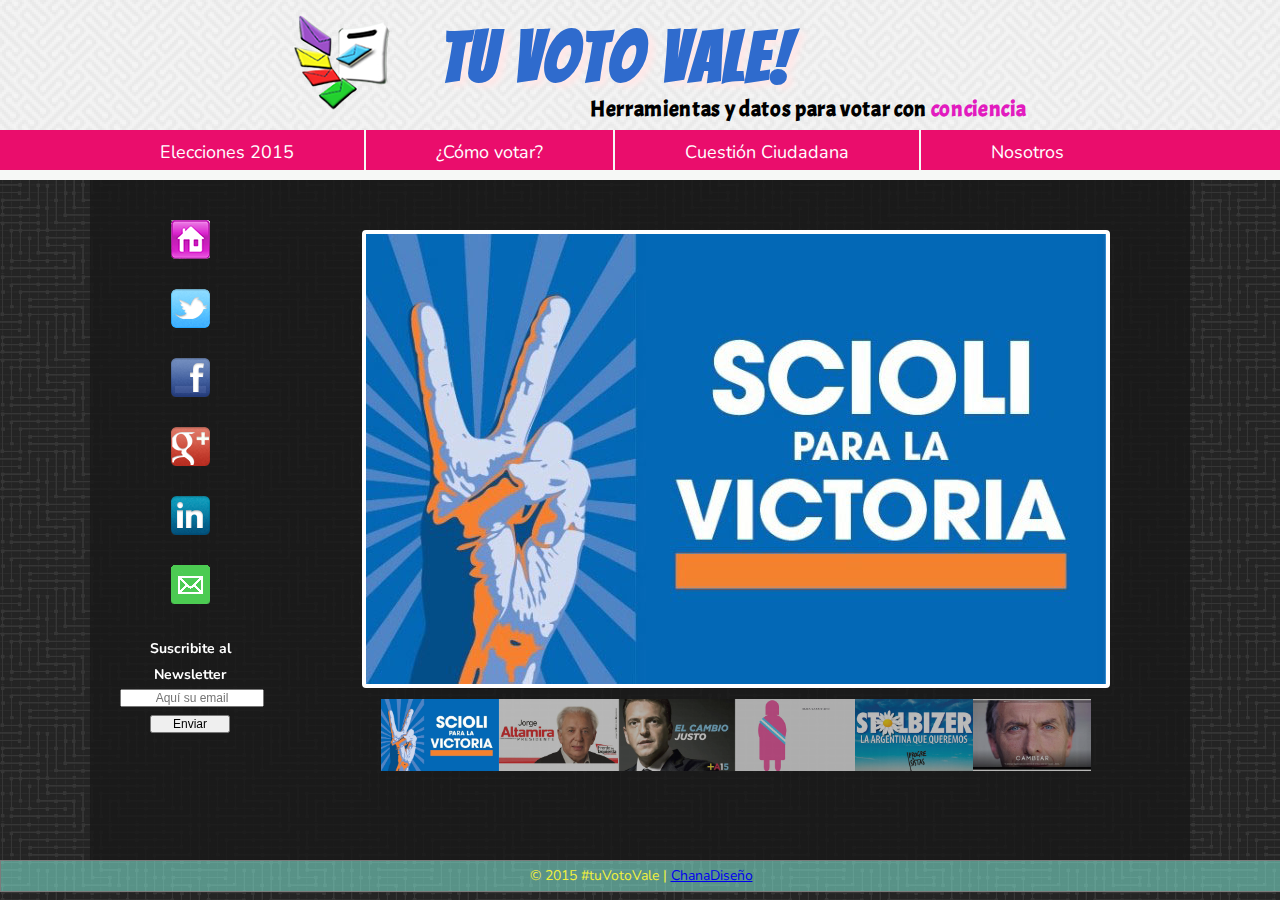
<file: index.html>
<!doctype html>
<html>
    <head>
        <title>Elecciones 2015</title>
        <meta charset="utf-8">
        <meta name="description" content="Elecciones Argentina 2015">
		<link href="images/logo-sol.png" rel="shortcut icon">
        <link href="styles.css" rel="stylesheet">
		<link href='http://fonts.googleapis.com/css?family=Nunito' rel='stylesheet' type='text/css'>
		<link href='http://fonts.googleapis.com/css?family=Bangers' rel='stylesheet' type='text/css'>
		<link href='http://fonts.googleapis.com/css?family=Acme' rel='stylesheet' type='text/css'>
		<!-- Place somewhere in the <head> of your document -->
		<link rel="stylesheet" href="flexslider/flexslider.css" type="text/css">		
	</head>
    <body>
        <div id="header">
            <div id="top">
					<img src="images/logo2.png" rel="logo" alt="logo">
					<h1 class="titulo">Tu Voto Vale!</h1>
					<h2>Herramientas y datos para votar con <span>conciencia</span></h2>
            </div><!-- cierra top -->
            <nav id="botonera">
                <ul>
                    <li><a href="contenido.html">Elecciones 2015</a></li>
					<li><a href="contenido.html">¿Cómo votar?</a></li>
					<li><a href="contenido.html">Cuestión Ciudadana</a></li>
					<li><a href="contenido.html" id="us">Nosotros</a></li>
                </ul>
            </nav><!-- cierra botonera -->
        </div><!-- cierra header -->
        
        <div id="wrapper">
			<div id="left">
			   		<ul>
						<li><a href="index.html" class="home" title="Index"></a></li>
						<li><a href="https://twitter.com/?lang=es" class="tw" title="Twitter" target="_blank"></a></li>
						<li><a href="https://www.facebook.com/" class="fb" title="Facebook" target="_blank"></a></li>
						<li><a href="https://www.gmail.com/intl/es/mail/help/about.html" class="g" title="Googleplus" target="_blank"></a></li>
						<li><a href="https://ar.linkedin.com/nhome/" class="in" title="Linkedin" target="_blank"></a></li>
						<li><a href="formulario.html" class="email" title="Escribinos"></a></li>
					</ul>			
					<div class="newsletter">
						<h3><a href="index.html">Suscribite al Newsletter</a></h3>
						<form action="suscribir.php" method="post">
						<input name="email" class="email" placeholder="Aquí su email"/>
						<input class="enviar" type="submit" value="Enviar"/>
						</form>
					</div><!-- cierra newsletter -->	
			</div><!-- cierra left -->
			
			<!-- Place somewhere in the <body> of your page -->
			<div class="flexslider">
			  <ul class="slides">
				<li data-thumb="images/scioli.jpg"><a href="scioli.html"><img src="images/scioli.jpg" alt="scioli" /></a></li>
				
				<li data-thumb="images/altamira.jpg"><a href="altamira.html"><img src="images/altamira.jpg" alt="altamira"/></a></li>
				
				<li data-thumb="images/massa.jpg"><a href="massa.html"><img src="images/massa.jpg" alt="massa" /></a></li>
				
				<li data-thumb="images/carrio.jpg"><a href="carrio.html"><img src="images/carrio.jpg" alt="carrio" /></a></li>
				
				<li data-thumb="images/stolbizer.jpg"><a href="stolbizer.html"><img src="images/stolbizer.jpg" alt="stolbizer" /></a></li>
				
				<li data-thumb="images/macri.jpg"><a href="macri.html"><img src="images/macri.jpg" alt="macri" /></a></li>
				
			  </ul>
            </div><!-- cierra flexslider -->           
        </div><!-- cierra wrapper -->
		
        		<div id="pie">
        				<div id="copy">
        					&copy; 2015 #tuVotoVale | <a href="https://www.facebook.com/" class="designer" >ChanaDiseño</a>
        				</div><!-- cierra copy -->
        		</div><!-- cierra pie -->
		
            			<!-- Llamo a Jquery -->
            	<script src="https://ajax.googleapis.com/ajax/libs/jquery/2.1.4/jquery.min.js"></script>
            	
            	<!-- Llamo al archivo JS de Flexslider. Debe estar despues de la llamada a Jquery ya que necesita que ese archivo se cargue antes -->
            	<script src="flexslider/jquery.flexslider-min.js"></script>
            	
            	<!-- Pegamos el codigo que me muestra el demo -->
            	<script>
            		// Can also be used with $(document).ready()
						$(window).load(function() {
						  $('.flexslider').flexslider({
							animation: "slide",
							controlNav: "thumbnails"
						  });
						});
            	</script>
		
    </body>
</html>
</file>
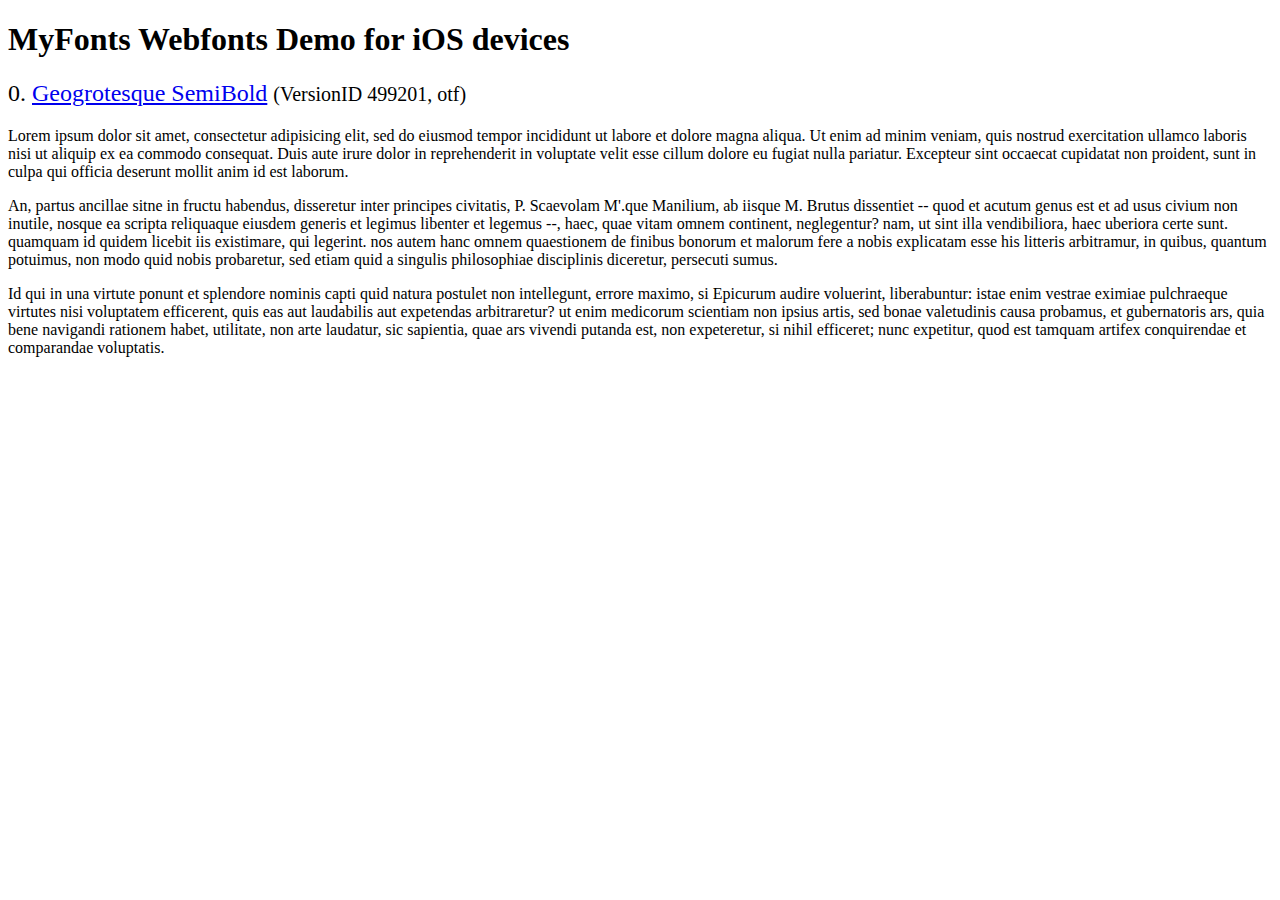
<file: flexslider/demo/fonts/webfonts/geo-semibold/svg/index.html>
<!DOCTYPE html>
<html>
<head>
<title>MyFonts Webfonts Demo for iOS devices</title>
<meta http-equiv="content-type" content="text/html; charset=utf-8" />

<style type="text/css" media="all">

	h2 {
		 font-weight:normal;
	}

		
	@font-face {
		font-family:"Geogrotesque-SemiBold";
		src:url("style_169898.svg#Geogrotesque-SemiBold") format("svg");
	}
	
	.webfont_0 {
		font-family: Geogrotesque-SemiBold;
	}
		
</style>

</head>

<body>

<h1>MyFonts Webfonts Demo for iOS devices</h1>


<h2>0. <span class='webfont_0'><a href='http://new.myfonts.com/search/style::169898/'>Geogrotesque SemiBold</a></span>
<small>(VersionID 499201, otf)</small>
</h2>

<p class='webfont_0'>Lorem ipsum dolor sit amet, consectetur adipisicing elit, sed do eiusmod tempor incididunt ut labore et dolore magna aliqua. Ut enim ad minim veniam, quis nostrud exercitation ullamco laboris nisi ut aliquip ex ea commodo consequat. Duis aute irure dolor in reprehenderit in voluptate velit esse cillum dolore eu fugiat nulla pariatur. Excepteur sint occaecat cupidatat non proident, sunt in culpa qui officia deserunt mollit anim id est laborum.</p>

<p class='webfont_0'>An, partus ancillae sitne in fructu habendus, disseretur inter principes civitatis, P. Scaevolam M'.que Manilium, ab iisque M. Brutus dissentiet -- quod et acutum genus est et ad usus civium non inutile, nosque ea scripta reliquaque eiusdem generis et legimus libenter et legemus --, haec, quae vitam omnem continent, neglegentur? nam, ut sint illa vendibiliora, haec uberiora certe sunt. quamquam id quidem licebit iis existimare, qui legerint. nos autem hanc omnem quaestionem de finibus bonorum et malorum fere a nobis explicatam esse his litteris arbitramur, in quibus, quantum potuimus, non modo quid nobis probaretur, sed etiam quid a singulis philosophiae disciplinis diceretur, persecuti sumus.</p>

<p class='webfont_0'>Id qui in una virtute ponunt et splendore nominis capti quid natura postulet non intellegunt, errore maximo, si Epicurum audire voluerint, liberabuntur: istae enim vestrae eximiae pulchraeque virtutes nisi voluptatem efficerent, quis eas aut laudabilis aut expetendas arbitraretur? ut enim medicorum scientiam non ipsius artis, sed bonae valetudinis causa probamus, et gubernatoris ars, quia bene navigandi rationem habet, utilitate, non arte laudatur, sic sapientia, quae ars vivendi putanda est, non expeteretur, si nihil efficeret; nunc expetitur, quod est tamquam artifex conquirendae et comparandae voluptatis.</p>




</body>
</html>
</file>
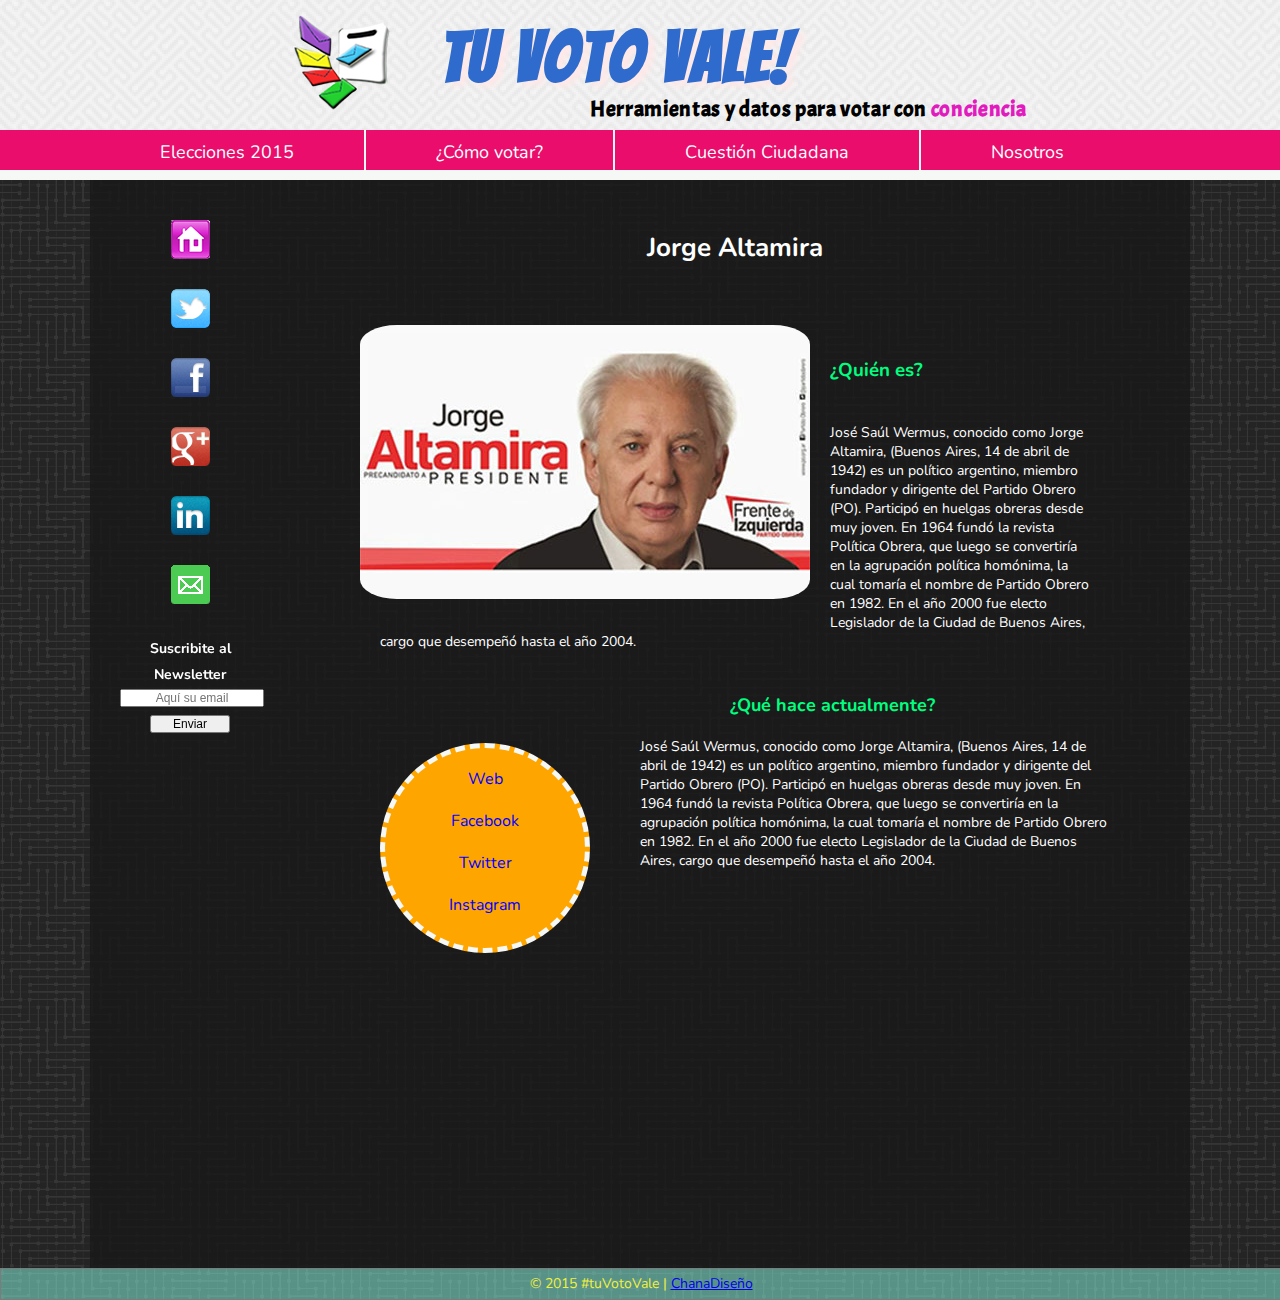
<file: altamira.html>
<!doctype html>
<html>
    <head>
        <title>Elecciones 2015</title>
        <meta charset="utf-8">
		<meta name="description" content="Elecciones Argentina 2015">
		<link href="images/logo-sol.png" rel="shortcut icon">
        <link href="styles4.css" rel="stylesheet">
		<link href='http://fonts.googleapis.com/css?family=Nunito' rel='stylesheet' type='text/css'>
		<link href='http://fonts.googleapis.com/css?family=Bangers' rel='stylesheet' type='text/css'>
		<link href='http://fonts.googleapis.com/css?family=Acme' rel='stylesheet' type='text/css'>
	</head>

    <body>
        <div id="header">
            <div id="top">
					<img src="images/logo2.png" rel="logo" alt="logo">
					<h1 class="titulo">Tu Voto Vale!</h1>
					<h2>Herramientas y datos para votar con <span>conciencia</span></h2>
            </div><!-- cierra top -->
            <nav id="botonera">
                <ul>
					<li><a href="contenido.html">Elecciones 2015</a></li>
					<li><a href="contenido.html">¿Cómo votar?</a></li>
					<li><a href="contenido.html">Cuestión Ciudadana</a></li>
					<li><a href="contenido.html" id="us">Nosotros</a></li>
                </ul>
            </nav><!-- cierra botonera -->
        </div><!-- cierra header -->
        
        <div id="wrapper">
			<div id="left">
			   		<ul>
						<li><a href="index.html" class="home" title="Index"></a></li>
						<li><a href="https://twitter.com/?lang=es" class="tw" title="Twitter" target="_blank"></a></li>
						<li><a href="https://www.facebook.com/" class="fb" title="Facebook" target="_blank"></a></li>
						<li><a href="https://www.gmail.com/intl/es/mail/help/about.html" class="g" title="Googleplus" target="_blank"></a></li>
						<li><a href="https://ar.linkedin.com/nhome/" class="in" title="Linkedin" target="_blank"></a></li>
						<li><a href="formulario.html" class="email" title="Escribinos"></a></li>
					</ul>			
					<div class="newsletter">
						<h3><a href="index.html">Suscribite al Newsletter</a></h3>
						<form action="suscribir.php" method="post">
						<input name="email" class="email" placeholder="Aquí su email"/>
						<input class="enviar" type="submit" value="Enviar"/>
						</form>
					</div><!-- cierra newsletter -->	
			</div><!-- cierra left -->
            
            <div id="content">
               
                <h2 id="candidato">Jorge Altamira</h2>
                			
				<img src="images/img/altamira.jpg" alt="Jorge Altamira"><br>
			                
                <h3 id="propuesta">¿Quién es?</h3>
                <p id="uno">
				José Saúl Wermus, conocido como Jorge Altamira, (Buenos Aires, 14 de abril de 1942) es un político argentino, miembro fundador y 
				dirigente del Partido Obrero (PO). Participó en huelgas obreras desde muy joven. En 1964 fundó la revista Política Obrera, que 
				luego se convertiría en la agrupación política homónima, la cual tomaría el nombre de Partido Obrero en 1982. En el año 2000 
				fue electo Legislador de la Ciudad de Buenos Aires, cargo que desempeñó hasta el año 2004.</p><br>
				
				<aside id="redes">
					<a href="http://www.danielscioli.com.ar/" title="web">Web</a>
					<a href="https://www.facebook.com/danielsciolioficial" title="facebook">Facebook</a> 
					<a href="https://twitter.com/danielscioli" title="twitter">Twitter</a>
					<a href="https://instagram.com/danielscioli" title="instagram">Instagram</a> 
				</aside>
				
				     <h4>¿Qué hace actualmente?</h4>
				<p id="dos">
				José Saúl Wermus, conocido como Jorge Altamira, (Buenos Aires, 14 de abril de 1942) es un político argentino, miembro fundador y 
				dirigente del Partido Obrero (PO). Participó en huelgas obreras desde muy joven. En 1964 fundó la revista Política Obrera, que 
				luego se convertiría en la agrupación política homónima, la cual tomaría el nombre de Partido Obrero en 1982. En el año 2000 
				fue electo Legislador de la Ciudad de Buenos Aires, cargo que desempeñó hasta el año 2004.
				</p><br>
				
			
            </div><!-- cierra content -->
		</div><!-- cierra wrapper -->
        <div id="pie">
				<div id="copy">
					&copy; 2015 #tuVotoVale | <a href="https://www.facebook.com/" class="designer" >ChanaDiseño</a>
				</div><!-- cierra copy -->
		</div><!-- cierra pie -->
    </body>
</html>
</file>
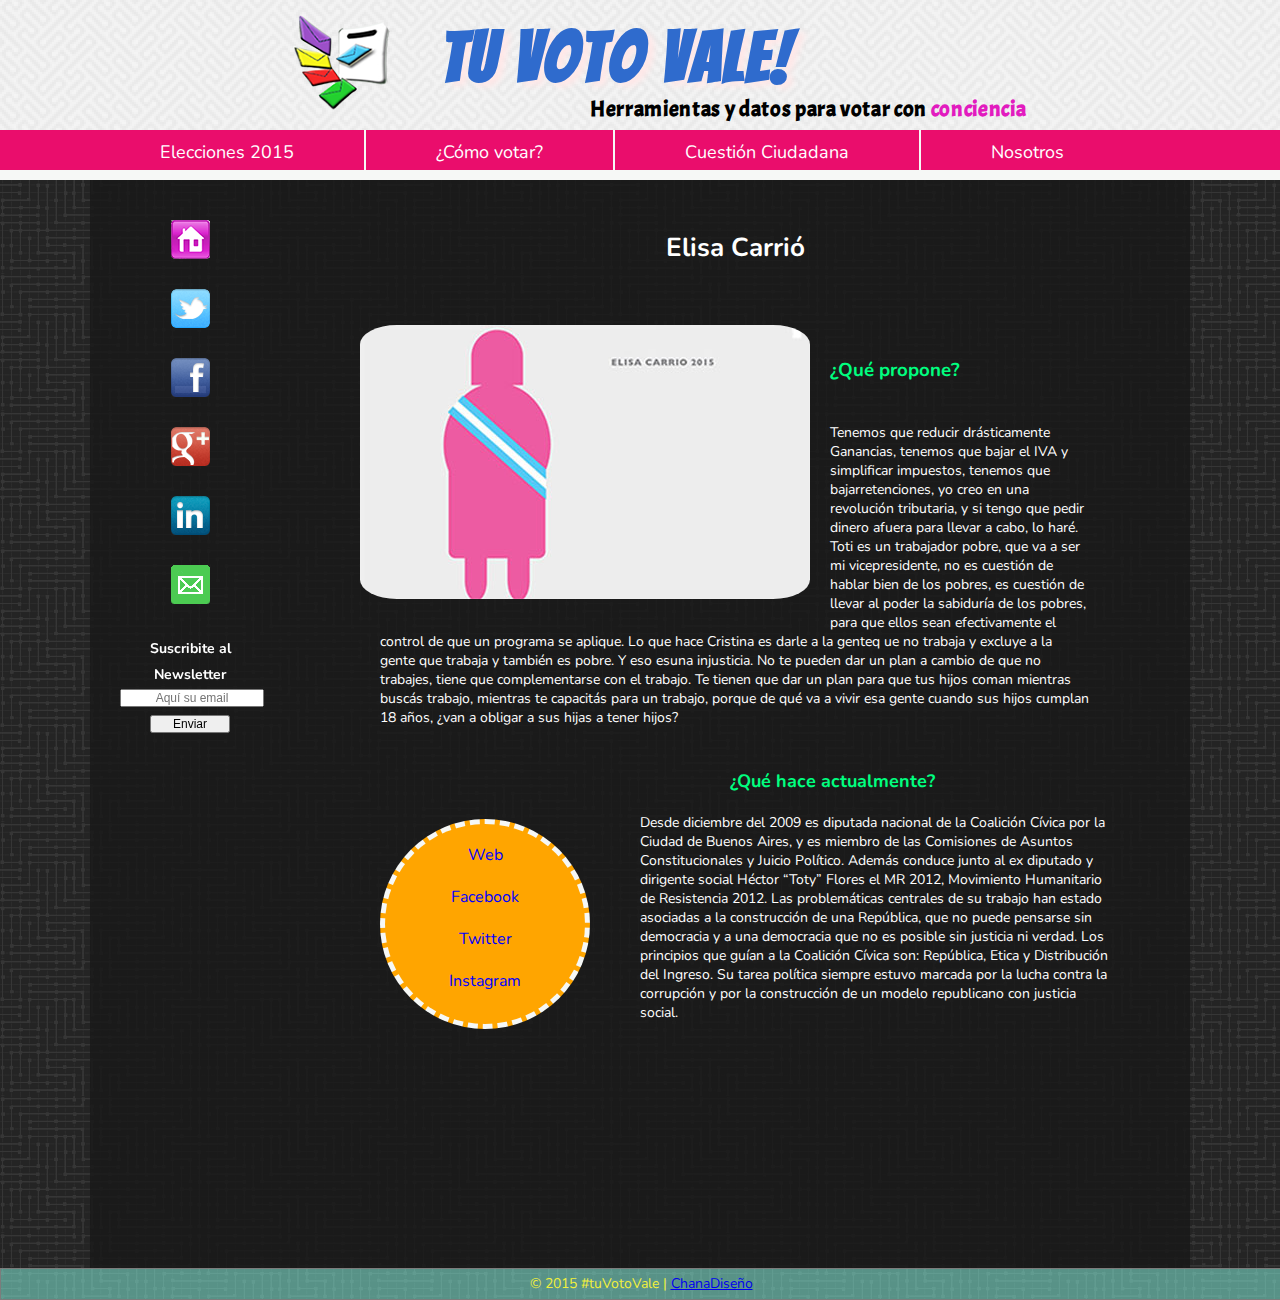
<file: carrio.html>
<!doctype html>
<html>
    <head>
        <title>Elecciones 2015</title>
        <meta charset="utf-8">
		<meta name="description" content="Elecciones Argentina 2015">
		<link href="images/logo-sol.png" rel="shortcut icon">
        <link href="styles4.css" rel="stylesheet">
		<link href='http://fonts.googleapis.com/css?family=Nunito' rel='stylesheet' type='text/css'>
		<link href='http://fonts.googleapis.com/css?family=Bangers' rel='stylesheet' type='text/css'>
		<link href='http://fonts.googleapis.com/css?family=Acme' rel='stylesheet' type='text/css'>
	</head>

    <body>
        <div id="header">
            <div id="top">
					<img src="images/logo2.png" rel="logo" alt="logo">
					<h1 class="titulo">Tu Voto Vale!</h1>
					<h2>Herramientas y datos para votar con <span>conciencia</span></h2>
            </div><!-- cierra top -->
            <nav id="botonera">
                <ul>
					<li><a href="contenido.html">Elecciones 2015</a></li>
					<li><a href="contenido.html">¿Cómo votar?</a></li>
					<li><a href="contenido.html">Cuestión Ciudadana</a></li>
					<li><a href="contenido.html" id="us">Nosotros</a></li>
                </ul>
            </nav><!-- cierra botonera -->
        </div><!-- cierra header -->
        
        <div id="wrapper">
			<div id="left">
			   		<ul>
						<li><a href="index.html" class="home" title="Index"></a></li>
						<li><a href="https://twitter.com/?lang=es" class="tw" title="Twitter" target="_blank"></a></li>
						<li><a href="https://www.facebook.com/" class="fb" title="Facebook" target="_blank"></a></li>
						<li><a href="https://www.gmail.com/intl/es/mail/help/about.html" class="g" title="Googleplus" target="_blank"></a></li>
						<li><a href="https://ar.linkedin.com/nhome/" class="in" title="Linkedin" target="_blank"></a></li>
						<li><a href="formulario.html" class="email" title="Escribinos"></a></li>
					</ul>			
					<div class="newsletter">
						<h3><a href="index.html">Suscribite al Newsletter</a></h3>
						<form action="suscribir.php" method="post">
						<input name="email" class="email" placeholder="Aquí su email"/>
						<input class="enviar" type="submit" value="Enviar"/>
						</form>
					</div><!-- cierra newsletter -->	
			</div><!-- cierra left -->
            
            <div id="content">
               
                <h2 id="candidato">Elisa Carrió</h2>
                			
				<img src="images/img/carrio.jpg" alt="Elisa Carrió"><br>
			                
                <h3 id="propuesta">¿Qué propone?</h3>
                <p id="uno">
				Tenemos que reducir drásticamente Ganancias, tenemos que bajar el IVA y simplificar impuestos, tenemos que bajarretenciones, yo creo en una revolución tributaria, 
				y si tengo que pedir dinero afuera para llevar a cabo, lo haré. Toti es un trabajador pobre, que va a ser mi vicepresidente, no es cuestión de hablar bien de los pobres,
				es cuestión de llevar al poder la sabiduría de los pobres, para que ellos sean efectivamente el control de que un programa se aplique. Lo que hace Cristina es darle a la
				genteq ue no trabaja y excluye a la gente que trabaja y también es pobre. Y eso esuna injusticia. No te pueden dar un plan a cambio de que no trabajes, tiene que  
				complementarse con el trabajo. Te tienen que dar un plan para que tus hijos coman mientras buscás trabajo, mientras te capacitás para un trabajo, porque de qué va a vivir 
				esa gente cuando sus hijos cumplan 18 años, ¿van a obligar a sus hijas a tener hijos?</p><br>
				
				<aside id="redes">
					<a href="http://www.elisacarrio.com.ar/index2.asp?seccion=home" title="web">Web</a>
					<a href="https://www.facebook.com/Elisa.Lilita.Carrio" title="facebook">Facebook</a> 
					<a href="https://twitter.com/elisacarrio" title="twitter">Twitter</a>
					<a href="https://instagram.com/elisacarrio/" title="instagram">Instagram</a> 
				</aside>
				
				     <h4>¿Qué hace actualmente?</h4>
				<p id="dos">Desde diciembre del 2009 es diputada nacional de la Coalición Cívica por la Ciudad de Buenos Aires, y es miembro de las Comisiones de Asuntos 
				Constitucionales y Juicio Político. Además conduce junto al ex diputado y dirigente social Héctor “Toty” Flores el MR 2012, Movimiento Humanitario de 
				Resistencia 2012. Las problemáticas centrales de su trabajo han estado asociadas a la construcción de una República, que no puede pensarse sin democracia 
				y a una democracia que no es posible sin justicia ni verdad. Los principios que guían a la Coalición Cívica son: República, Etica y Distribución del Ingreso. 
				Su tarea política siempre estuvo marcada por la lucha contra la corrupción y por la construcción de un modelo republicano con justicia social.</p><br>
				
			
            </div><!-- cierra content -->
		</div><!-- cierra wrapper -->
        <div id="pie">
				<div id="copy">
					&copy; 2015 #tuVotoVale | <a href="https://www.facebook.com/" class="designer" >ChanaDiseño</a>
				</div><!-- cierra copy -->
		</div><!-- cierra pie -->
    </body>
</html>
</file>
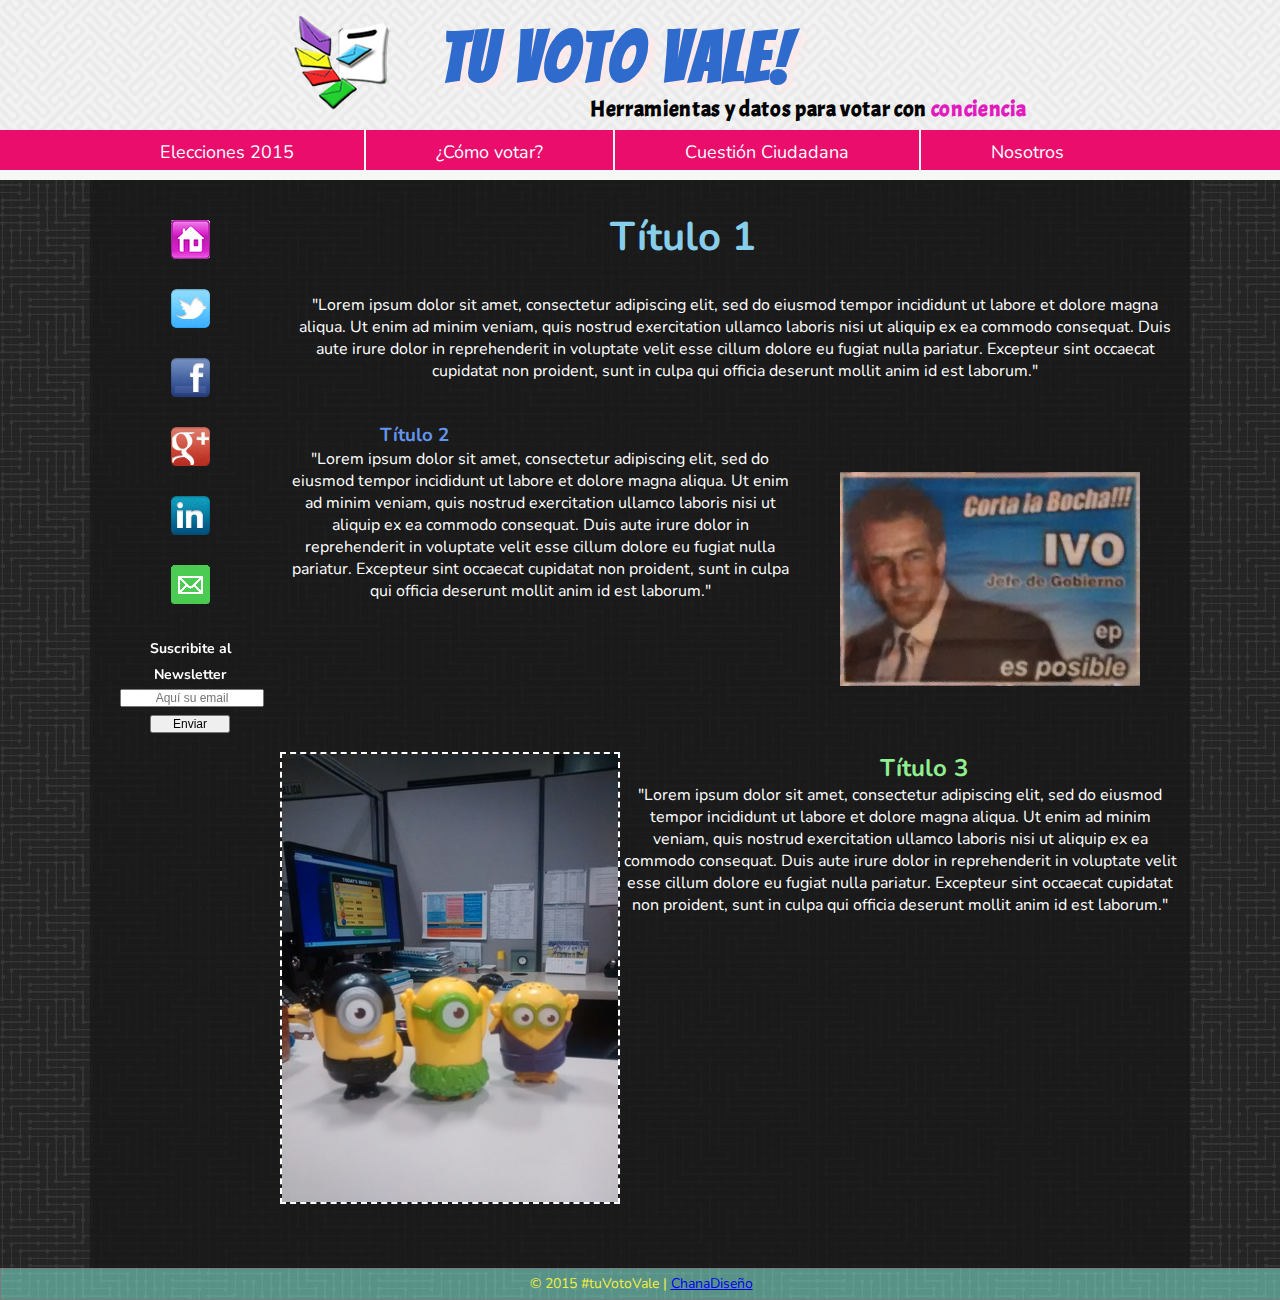
<file: contenido.html>
<!doctype html>
<html>
    <head>
        <title>Elecciones 2015</title>
        <meta charset="utf-8">
        <meta name="description" content="Elecciones Argentina 2015">
		<link href="images/logo-sol.png" rel="shortcut icon">
        <link href="styles3.css" rel="stylesheet">
		<link href='http://fonts.googleapis.com/css?family=Nunito' rel='stylesheet' type='text/css'>
		<link href='http://fonts.googleapis.com/css?family=Bangers' rel='stylesheet' type='text/css'>
		<link href='http://fonts.googleapis.com/css?family=Acme' rel='stylesheet' type='text/css'>
	</head>

    <body>
        <div id="header">
            <div id="top">
					<img src="images/logo2.png" rel="logo" alt="logo">
					<h1 class="titulo">Tu Voto Vale!</h1>
					<h2>Herramientas y datos para votar con <span>conciencia</span></h2>
            </div><!-- cierra top -->
            <nav id="botonera">
                <ul>
					<li><a href="contenido.html">Elecciones 2015</a></li>
					<li><a href="contenido.html">¿Cómo votar?</a></li>
					<li><a href="contenido.html">Cuestión Ciudadana</a></li>
					<li><a href="contenido.html" id="us">Nosotros</a></li>
                </ul>
            </nav><!-- cierra botonera -->
        </div><!-- cierra header -->
        
        <div id="wrapper">
			<div id="left">
			   		<ul>
						<li><a href="index.html" class="home" title="Index"></a></li>
						<li><a href="https://twitter.com/?lang=es" class="tw" title="Twitter" target="_blank"></a></li>
						<li><a href="https://www.facebook.com/" class="fb" title="Facebook" target="_blank"></a></li>
						<li><a href="https://www.gmail.com/intl/es/mail/help/about.html" class="g" title="Googleplus" target="_blank"></a></li>
						<li><a href="https://ar.linkedin.com/nhome/" class="in" title="Linkedin" target="_blank"></a></li>
						<li><a href="formulario.html" class="email" title="Escribinos"></a></li>
					</ul>			
					<div class="newsletter">
						<h3><a href="index.html">Suscribite al Newsletter</a></h3>
						<form action="suscribir.php" method="post">
						<input name="email" class="email" placeholder="Aquí su email"/>
						<input class="enviar" type="submit" value="Enviar"/>
						</form>
					</div><!-- cierra newsletter -->		
			</div><!-- cierra left -->
            
            <div id="content">
               <article>
                <h2>Título 1</h2>
				<p>"Lorem ipsum dolor sit amet, consectetur adipiscing elit, sed do eiusmod tempor incididunt ut labore et dolore magna aliqua. 
				Ut enim ad minim veniam, quis nostrud exercitation ullamco laboris nisi ut aliquip ex ea commodo consequat. Duis aute irure dolor in reprehenderit in 
				voluptate velit esse cillum dolore eu fugiat nulla pariatur. Excepteur sint occaecat cupidatat non proident, sunt in culpa qui officia deserunt mollit anim id est laborum."</p>
                
					<section id="uno">
					<img src="images/ivo.png" alt="Corta la bocha">
						<h3>Título 2</h3>
						<p>"Lorem ipsum dolor sit amet, consectetur adipiscing elit, sed do eiusmod tempor incididunt ut labore et dolore magna aliqua.
						Ut enim ad minim veniam, quis nostrud exercitation ullamco laboris nisi ut aliquip ex ea commodo consequat. Duis aute irure dolor in reprehenderit in
						voluptate velit esse cillum dolore eu fugiat nulla pariatur. Excepteur sint occaecat cupidatat non proident, sunt in culpa qui officia deserunt mollit anim id est laborum."</p>
					</section>
					<section id="dos">
						<img src="images/minions.jpg" alt="minions">
						<h5 class="tres">Título 3</h5>
						<p>"Lorem ipsum dolor sit amet, consectetur adipiscing elit, sed do eiusmod tempor incididunt ut labore et dolore magna aliqua. 
							Ut enim ad minim veniam, quis nostrud exercitation ullamco laboris nisi ut aliquip ex ea commodo consequat. Duis aute irure dolor in reprehenderit in 
							voluptate velit esse cillum dolore eu fugiat nulla pariatur. Excepteur sint occaecat cupidatat non proident, sunt in culpa qui officia deserunt mollit anim id est laborum."</p>
					</section>
					
				</article>
                    
            </div><!-- cierra content -->
		</div><!-- cierra wrapper -->
            
		<div id="pie">
				<div id="copy">
					&copy; 2015 #tuVotoVale | <a href="https://www.facebook.com/" class="designer" >ChanaDiseño</a>
				</div><!-- cierra copy -->
		</div><!-- cierra pie -->
    </body>
</html>
</file>
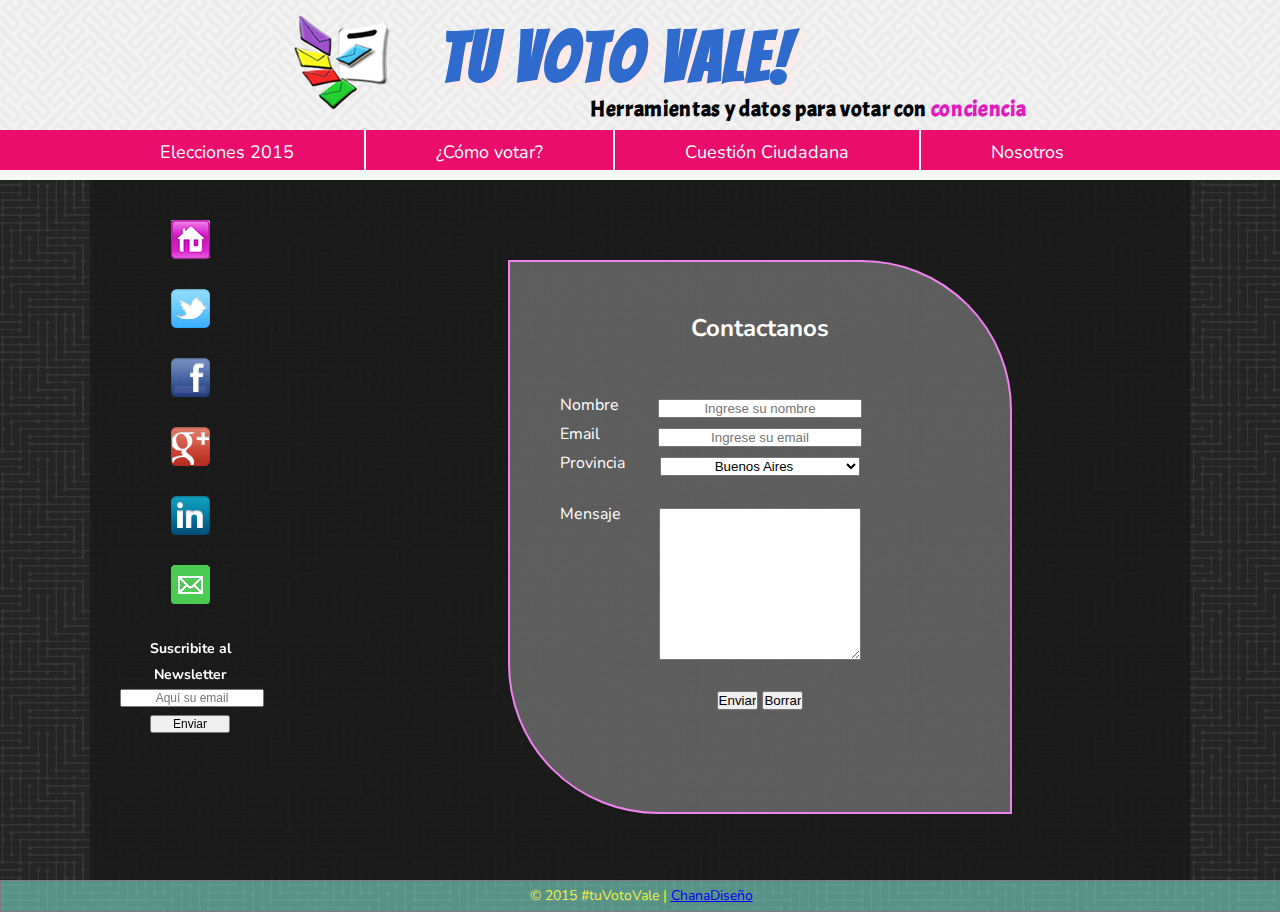
<file: formulario.html>
<!doctype html>
<html>
    <head>
        <title>Elecciones 2015</title>
        <meta charset="utf-8">
        <meta name="description" content="Elecciones Argentina 2015">
		<link href="images/logo-sol.png" rel="shortcut icon">
        <link href="styles2.css" rel="stylesheet">
		<link href='http://fonts.googleapis.com/css?family=Nunito' rel='stylesheet' type='text/css'>
		<link href='http://fonts.googleapis.com/css?family=Bangers' rel='stylesheet' type='text/css'>
		<link href='http://fonts.googleapis.com/css?family=Acme' rel='stylesheet' type='text/css'>
				
		<script type="text/javascript">
 function MM_validateForm() { //v4.0
  if (document.getElementById){
    var i,p,q,nm,test,num,min,max,errors='',args=MM_validateForm.arguments;
    for (i=0; i<(args.length-2); i+=3) { test=args[i+2]; val=document.getElementById(args[i]);
      if (val) { nm=val.name; if ((val=val.value)!="") {
        if (test.indexOf('isEmail')!=-1) { p=val.indexOf('@');
          if (p<1 || p==(val.length-1)) errors+='- '+nm+' must contain an e-mail address.\n';
        } else if (test!='R') { num = parseFloat(val);
          if (isNaN(val)) errors+='- '+nm+' must contain a number.\n';
          if (test.indexOf('inRange') != -1) { p=test.indexOf(':');
            min=test.substring(8,p); max=test.substring(p+1);
            if (num<min || max<num) errors+='- '+nm+' must contain a number between '+min+' and '+max+'.\n';
      } } } else if (test.charAt(0) == 'R') errors += '- '+nm+' is required.\n'; }
    } if (errors) alert('The following error(s) occurred:\n'+errors);
    document.MM_returnValue = (errors == '');
} }
        </script> 
    </head>

    <body>
        <div id="header">
            <div id="top">
					<img src="images/logo2.png" rel="logo" alt="logo">
					<h1 class="titulo">Tu Voto Vale!</h1>
					<h2>Herramientas y datos para votar con <span>conciencia</span></h2>
            </div><!-- cierra top -->
            <nav id="botonera">
                <ul>
					<li><a href="contenido.html">Elecciones 2015</a></li>
					<li><a href="contenido.html">¿Cómo votar?</a></li>
					<li><a href="contenido.html">Cuestión Ciudadana</a></li>
					<li><a href="contenido.html" id="us">Nosotros</a></li>
                </ul>
            </nav><!-- cierra botonera -->
        </div><!-- cierra header -->
        
        <div id="wrapper">
			<div id="left">
			   		<ul>
						<li><a href="index.html" class="home" title="Index"></a></li>
						<li><a href="https://twitter.com/?lang=es" class="tw" title="Twitter" target="_blank"></a></li>
						<li><a href="https://www.facebook.com/" class="fb" title="Facebook" target="_blank"></a></li>
						<li><a href="https://www.gmail.com/intl/es/mail/help/about.html" class="g" title="Googleplus" target="_blank"></a></li>
						<li><a href="https://ar.linkedin.com/nhome/" class="in" title="Linkedin" target="_blank"></a></li>
						<li><a href="formulario.html" class="email" title="Escribinos"></a></li>
					</ul>				
					<div class="newsletter">
						<h3><a href="index.html">Suscribite al Newsletter</a></h3>
						<form action="suscribir.php" method="post">
						<input name="email" class="email" placeholder="Aquí su email"/>
						<input class="enviar" type="submit" value="Enviar"/>
						</form>
					</div><!-- cierra newsletter -->	
			</div><!-- cierra left -->
			
            <div id="content">
								
					<div id="form">  
						<h2>Contactanos</h2>
						<form action="enviar.php" method="post" onSubmit="MM_validateForm('nombre','','R','email','','RisEmail','mensaje','','R');return document.MM_returnValue">
					   	
					   	<label class="linea">Nombre</label>
						<input class="input" type="text" id="nombre" name="nombre" placeholder="Ingrese su nombre"><br>
								
						<label class="linea">Email</label>
						<input class="input" type="text" id="email" name="email" placeholder="Ingrese su email"><br>
						
						<label class="linea">Provincia</label>
						<select class="input" name="provincia" id="provincia"> 
							<option class="option" value="Buenos Aires">Buenos Aires</option>
							<option class="option" value="CABA">CABA</option>
							<option class="option" value="Santa Fe">Santa Fe</option>
							<option class="option" value="Mendoza">Mendoza</option>
							<option class="option" value="Cordoba">Córdoba</option>
							<option class="option" value="Tucuman">Tucumán</option>
							<option class="option" value="Chubut">Chubut</option>
						</select><br><br>
													
						<label class="linea">Mensaje</label>
						<textarea id="mensaje"  name="comentario" style="width: 200px; height: 150px;"></textarea> <br>				                      
						    <input id="submit" type="submit" value="Enviar">
						    <input type="reset" value="Borrar">
						
					</form>
				</div><!-- cierra formulario_contacto -->
            </div><!-- cierra content -->	
        </div><!-- cierra wrapper -->
		<div id="pie">
				<div id="copy">
					&copy; 2015 #tuVotoVale | <a href="https://www.facebook.com/" class="designer" >ChanaDiseño</a>
				</div><!-- cierra copy -->
		</div><!-- cierra pie -->
    </body>
</html>
</file>
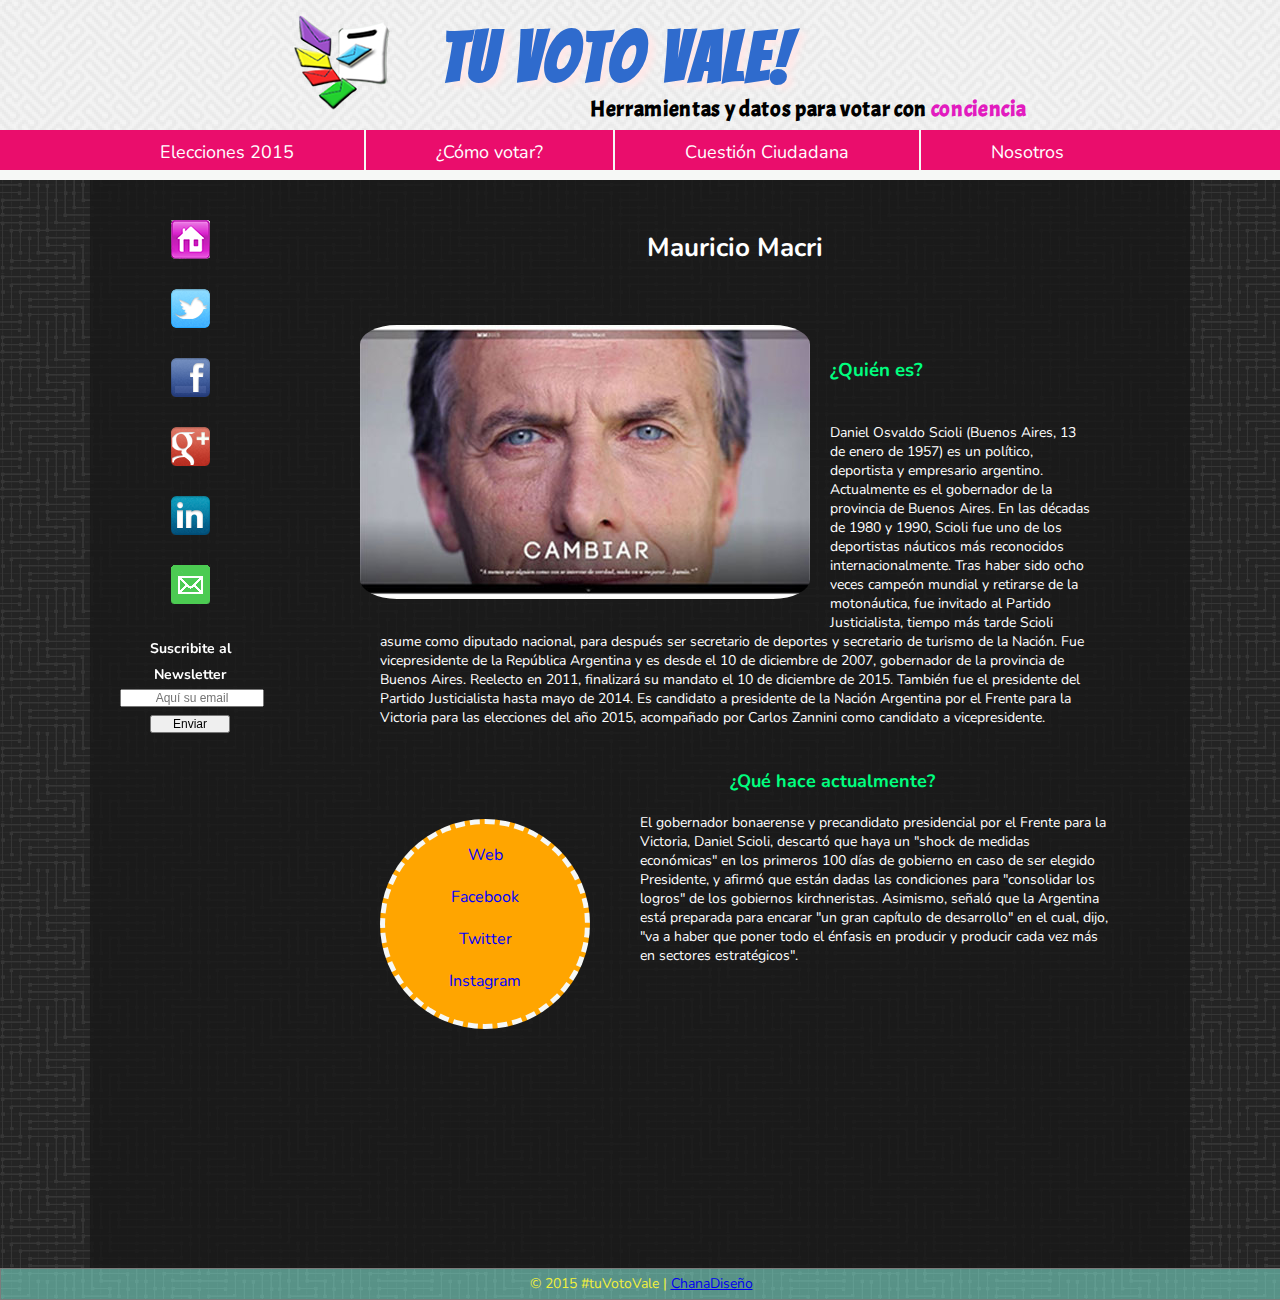
<file: macri.html>
<!doctype html>
<html>
    <head>
        <title>Elecciones 2015</title>
        <meta charset="utf-8">
		<meta name="description" content="Elecciones Argentina 2015">
		<link href="images/logo-sol.png" rel="shortcut icon">
        <link href="styles4.css" rel="stylesheet">
		<link href='http://fonts.googleapis.com/css?family=Nunito' rel='stylesheet' type='text/css'>
		<link href='http://fonts.googleapis.com/css?family=Bangers' rel='stylesheet' type='text/css'>
		<link href='http://fonts.googleapis.com/css?family=Acme' rel='stylesheet' type='text/css'>
	</head>

    <body>
        <div id="header">
            <div id="top">
					<img src="images/logo2.png" rel="logo" alt="logo">
					<h1 class="titulo">Tu Voto Vale!</h1>
					<h2>Herramientas y datos para votar con <span>conciencia</span></h2>
            </div><!-- cierra top -->
            <nav id="botonera">
                <ul>
					<li><a href="contenido.html">Elecciones 2015</a></li>
					<li><a href="contenido.html">¿Cómo votar?</a></li>
					<li><a href="contenido.html">Cuestión Ciudadana</a></li>
					<li><a href="contenido.html" id="us">Nosotros</a></li>
                </ul>
            </nav><!-- cierra botonera -->
        </div><!-- cierra header -->
        
        <div id="wrapper">
			<div id="left">
			   		<ul>
						<li><a href="index.html" class="home" title="Index"></a></li>
						<li><a href="https://twitter.com/?lang=es" class="tw" title="Twitter" target="_blank"></a></li>
						<li><a href="https://www.facebook.com/" class="fb" title="Facebook" target="_blank"></a></li>
						<li><a href="https://www.gmail.com/intl/es/mail/help/about.html" class="g" title="Googleplus" target="_blank"></a></li>
						<li><a href="https://ar.linkedin.com/nhome/" class="in" title="Linkedin" target="_blank"></a></li>
						<li><a href="formulario.html" class="email" title="Escribinos"></a></li>
					</ul>			
					<div class="newsletter">
						<h3><a href="index.html">Suscribite al Newsletter</a></h3>
						<form action="suscribir.php" method="post">
						<input name="email" class="email" placeholder="Aquí su email"/>
						<input class="enviar" type="submit" value="Enviar"/>
						</form>
					</div><!-- cierra newsletter -->	
			</div><!-- cierra left -->
            
            <div id="content">
               
                <h2 id="candidato">Mauricio Macri</h2>
                			
				<img src="images/img/macri.jpg" alt="Mauricio Macri"><br>
			                
                <h3 id="propuesta">¿Quién es?</h3>
                <p id="uno">
				Daniel Osvaldo Scioli (Buenos Aires, 13 de enero de 1957) es un político, deportista y empresario argentino.
				Actualmente es el gobernador de la provincia de Buenos Aires. En las décadas de 1980 y 1990, Scioli fue uno de 
				los deportistas náuticos más reconocidos internacionalmente. Tras haber sido ocho veces campeón mundial y retirarse 
				de la motonáutica, fue invitado al Partido Justicialista, tiempo más tarde Scioli asume como diputado nacional, para 
				después ser secretario de deportes y secretario de turismo de la Nación. Fue vicepresidente de la República Argentina 
				y es desde el 10 de diciembre de 2007, gobernador de la provincia de Buenos Aires. Reelecto en 2011, finalizará su 
				mandato el 10 de diciembre de 2015. También fue el presidente del Partido Justicialista hasta mayo de 2014. Es 
				candidato a presidente de la Nación Argentina por el Frente para la Victoria para las elecciones del año 2015, 
				acompañado por Carlos Zannini como candidato a vicepresidente.</p><br>
				
				<aside id="redes">
					<a href="http://www.danielscioli.com.ar/" title="web">Web</a>
					<a href="https://www.facebook.com/danielsciolioficial" title="facebook">Facebook</a> 
					<a href="https://twitter.com/danielscioli" title="twitter">Twitter</a>
					<a href="https://instagram.com/danielscioli" title="instagram">Instagram</a> 
				</aside>
				
				     <h4>¿Qué hace actualmente?</h4>
				<p id="dos">El gobernador bonaerense y precandidato presidencial por el Frente para la Victoria, Daniel Scioli, 
				descartó que haya un "shock de medidas económicas" en los primeros 100 días de gobierno en caso de ser elegido 
				Presidente, y afirmó que están dadas las condiciones para "consolidar los logros" de los gobiernos kirchneristas.
				Asimismo, señaló que la Argentina está preparada para encarar "un gran capítulo de desarrollo" en el cual,
				dijo, "va a haber que poner todo el énfasis en producir y producir cada vez más en sectores estratégicos".</p><br>
				
			
            </div><!-- cierra content -->
		</div><!-- cierra wrapper -->
        <div id="pie">
				<div id="copy">
					&copy; 2015 #tuVotoVale | <a href="https://www.facebook.com/" class="designer" >ChanaDiseño</a>
				</div><!-- cierra copy -->
		</div><!-- cierra pie -->
    </body>
</html>
</file>
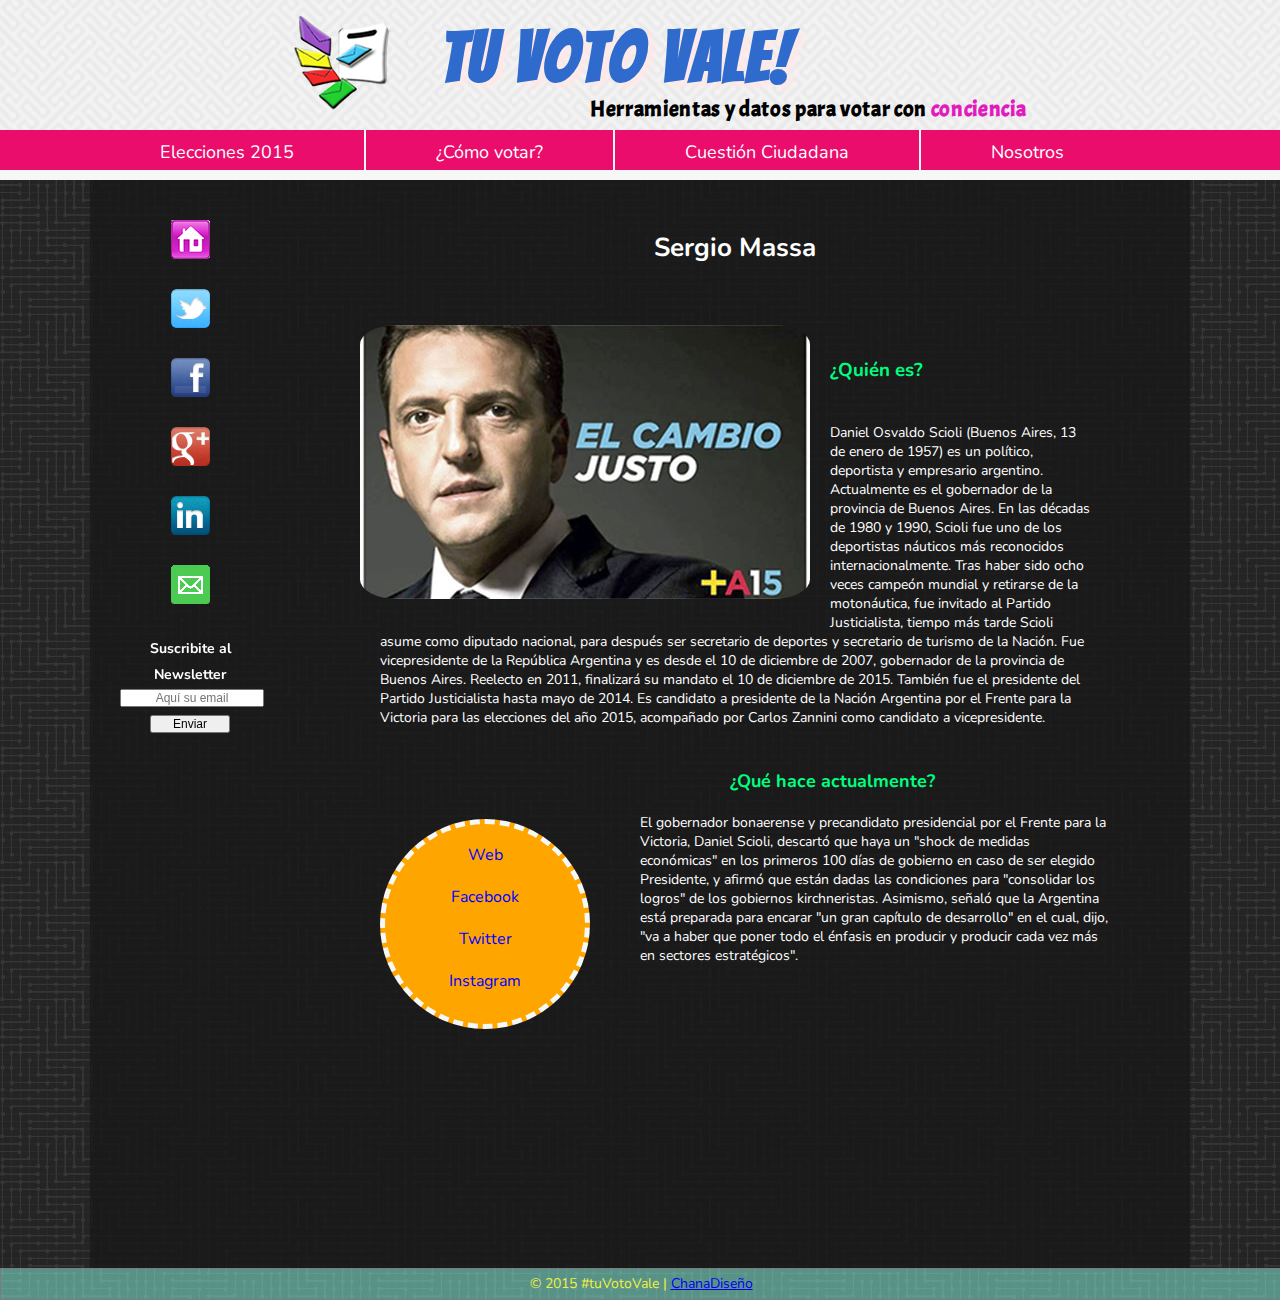
<file: massa.html>
<!doctype html>
<html>
    <head>
        <title>Elecciones 2015</title>
        <meta charset="utf-8">
		<meta name="description" content="Elecciones Argentina 2015">
		<link href="images/logo-sol.png" rel="shortcut icon">
        <link href="styles4.css" rel="stylesheet">
		<link href='http://fonts.googleapis.com/css?family=Nunito' rel='stylesheet' type='text/css'>
		<link href='http://fonts.googleapis.com/css?family=Bangers' rel='stylesheet' type='text/css'>
		<link href='http://fonts.googleapis.com/css?family=Acme' rel='stylesheet' type='text/css'>
	</head>

    <body>
        <div id="header">
            <div id="top">
					<img src="images/logo2.png" rel="logo" alt="logo">
					<h1 class="titulo">Tu Voto Vale!</h1>
					<h2>Herramientas y datos para votar con <span>conciencia</span></h2>
            </div><!-- cierra top -->
            <nav id="botonera">
                <ul>
					<li><a href="contenido.html">Elecciones 2015</a></li>
					<li><a href="contenido.html">¿Cómo votar?</a></li>
					<li><a href="contenido.html">Cuestión Ciudadana</a></li>
					<li><a href="contenido.html" id="us">Nosotros</a></li>
                </ul>
            </nav><!-- cierra botonera -->
        </div><!-- cierra header -->
        
        <div id="wrapper">
			<div id="left">
			   		<ul>
						<li><a href="index.html" class="home" title="Index"></a></li>
						<li><a href="https://twitter.com/?lang=es" class="tw" title="Twitter" target="_blank"></a></li>
						<li><a href="https://www.facebook.com/" class="fb" title="Facebook" target="_blank"></a></li>
						<li><a href="https://www.gmail.com/intl/es/mail/help/about.html" class="g" title="Googleplus" target="_blank"></a></li>
						<li><a href="https://ar.linkedin.com/nhome/" class="in" title="Linkedin" target="_blank"></a></li>
						<li><a href="formulario.html" class="email" title="Escribinos"></a></li>
					</ul>			
					<div class="newsletter">
						<h3><a href="index.html">Suscribite al Newsletter</a></h3>
						<form action="suscribir.php" method="post">
						<input name="email" class="email" placeholder="Aquí su email"/>
						<input class="enviar" type="submit" value="Enviar"/>
						</form>
					</div><!-- cierra newsletter -->	
			</div><!-- cierra left -->
            
            <div id="content">
               
                <h2 id="candidato">Sergio Massa</h2>
                			
				<img src="images/img/massa.jpg" alt="Sergio Massa"><br>
			                
                <h3 id="propuesta">¿Quién es?</h3>
                <p id="uno">
				Daniel Osvaldo Scioli (Buenos Aires, 13 de enero de 1957) es un político, deportista y empresario argentino.
				Actualmente es el gobernador de la provincia de Buenos Aires. En las décadas de 1980 y 1990, Scioli fue uno de 
				los deportistas náuticos más reconocidos internacionalmente. Tras haber sido ocho veces campeón mundial y retirarse 
				de la motonáutica, fue invitado al Partido Justicialista, tiempo más tarde Scioli asume como diputado nacional, para 
				después ser secretario de deportes y secretario de turismo de la Nación. Fue vicepresidente de la República Argentina 
				y es desde el 10 de diciembre de 2007, gobernador de la provincia de Buenos Aires. Reelecto en 2011, finalizará su 
				mandato el 10 de diciembre de 2015. También fue el presidente del Partido Justicialista hasta mayo de 2014. Es 
				candidato a presidente de la Nación Argentina por el Frente para la Victoria para las elecciones del año 2015, 
				acompañado por Carlos Zannini como candidato a vicepresidente.</p><br>
				
				<aside id="redes">
					<a href="http://www.danielscioli.com.ar/" title="web">Web</a>
					<a href="https://www.facebook.com/danielsciolioficial" title="facebook">Facebook</a> 
					<a href="https://twitter.com/danielscioli" title="twitter">Twitter</a>
					<a href="https://instagram.com/danielscioli" title="instagram">Instagram</a> 
				</aside>
				
				     <h4>¿Qué hace actualmente?</h4>
				<p id="dos">El gobernador bonaerense y precandidato presidencial por el Frente para la Victoria, Daniel Scioli, 
				descartó que haya un "shock de medidas económicas" en los primeros 100 días de gobierno en caso de ser elegido 
				Presidente, y afirmó que están dadas las condiciones para "consolidar los logros" de los gobiernos kirchneristas.
				Asimismo, señaló que la Argentina está preparada para encarar "un gran capítulo de desarrollo" en el cual,
				dijo, "va a haber que poner todo el énfasis en producir y producir cada vez más en sectores estratégicos".</p><br>
				
			
            </div><!-- cierra content -->
		</div><!-- cierra wrapper -->
        <div id="pie">
				<div id="copy">
					&copy; 2015 #tuVotoVale | <a href="https://www.facebook.com/" class="designer" >ChanaDiseño</a>
				</div><!-- cierra copy -->
		</div><!-- cierra pie -->
    </body>
</html>
</file>
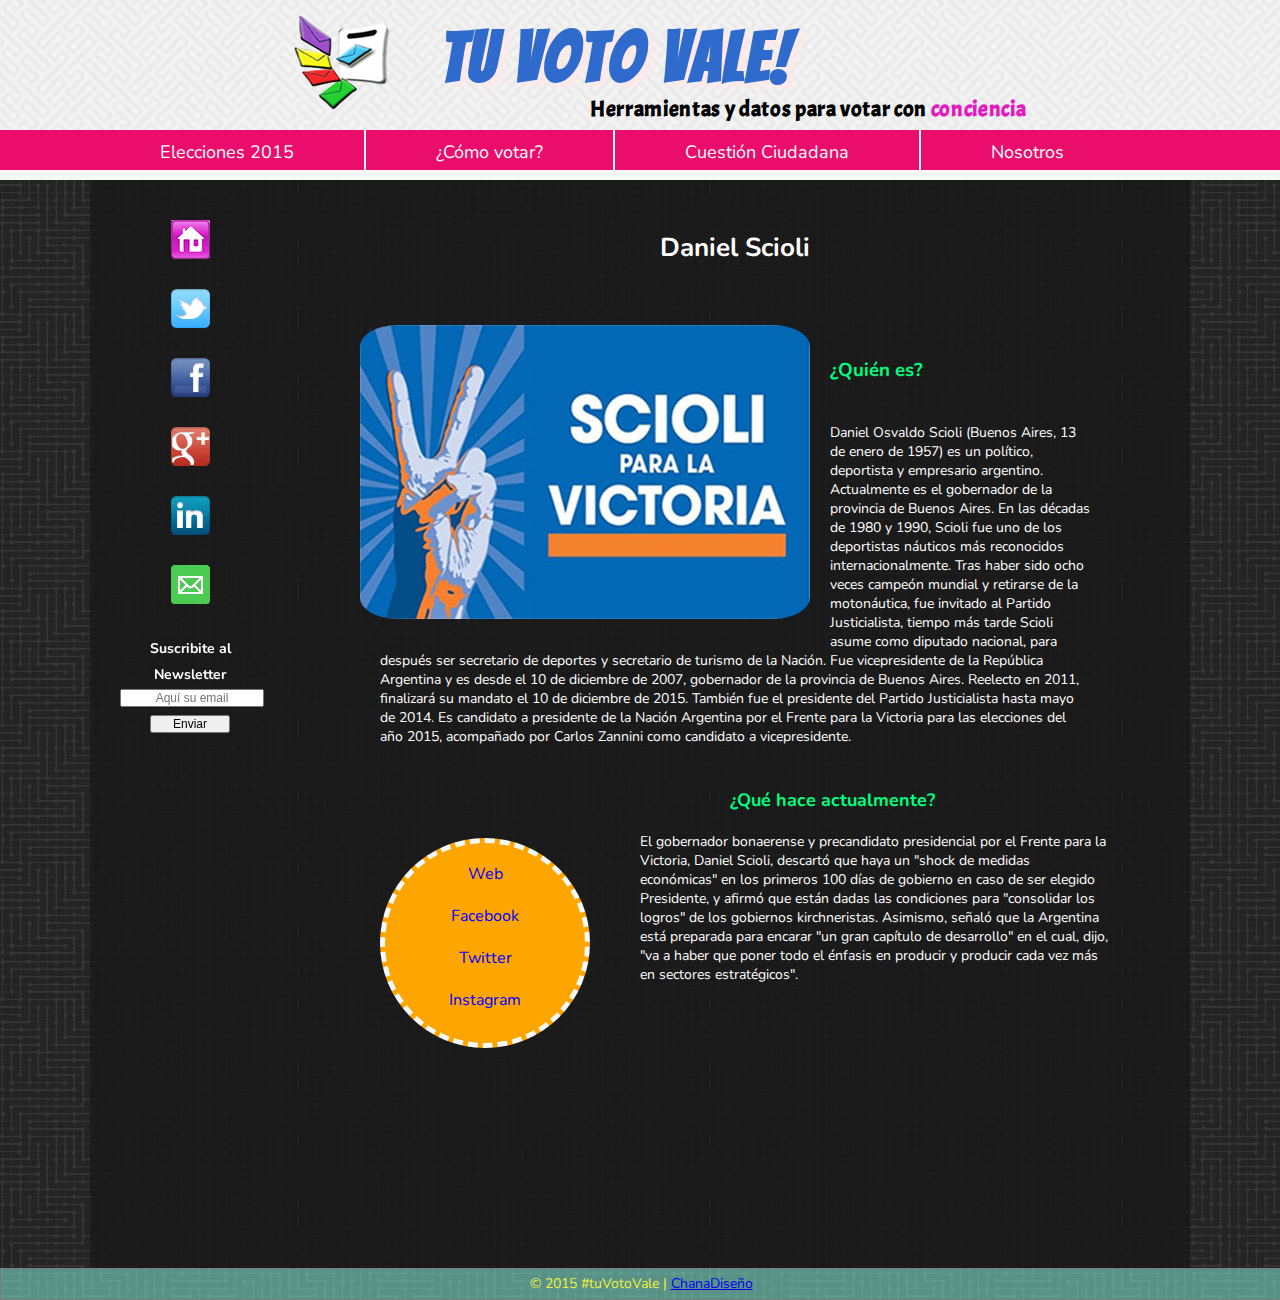
<file: scioli.html>
<!doctype html>
<html>
    <head>
        <title>Elecciones 2015</title>
        <meta charset="utf-8">
		<meta name="description" content="Elecciones Argentina 2015">
		<link href="images/logo-sol.png" rel="shortcut icon">
        <link href="styles4.css" rel="stylesheet">
		<link href='http://fonts.googleapis.com/css?family=Nunito' rel='stylesheet' type='text/css'>
		<link href='http://fonts.googleapis.com/css?family=Bangers' rel='stylesheet' type='text/css'>
		<link href='http://fonts.googleapis.com/css?family=Acme' rel='stylesheet' type='text/css'>
	</head>

    <body>
        <div id="header">
            <div id="top">
					<img src="images/logo2.png" rel="logo" alt="logo">
					<h1 class="titulo">Tu Voto Vale!</h1>
					<h2>Herramientas y datos para votar con <span>conciencia</span></h2>
            </div><!-- cierra top -->
            <nav id="botonera">
                <ul>
					<li><a href="contenido.html">Elecciones 2015</a></li>
					<li><a href="contenido.html">¿Cómo votar?</a></li>
					<li><a href="contenido.html">Cuestión Ciudadana</a></li>
					<li><a href="contenido.html" id="us">Nosotros</a></li>
                </ul>
            </nav><!-- cierra botonera -->
        </div><!-- cierra header -->
        
        <div id="wrapper">
			<div id="left">
			   		<ul>
						<li><a href="index.html" class="home" title="Index"></a></li>
						<li><a href="https://twitter.com/?lang=es" class="tw" title="Twitter" target="_blank"></a></li>
						<li><a href="https://www.facebook.com/" class="fb" title="Facebook" target="_blank"></a></li>
						<li><a href="https://www.gmail.com/intl/es/mail/help/about.html" class="g" title="Googleplus" target="_blank"></a></li>
						<li><a href="https://ar.linkedin.com/nhome/" class="in" title="Linkedin" target="_blank"></a></li>
						<li><a href="formulario.html" class="email" title="Escribinos"></a></li>
					</ul>			
					<div class="newsletter">
						<h3><a href="index.html">Suscribite al Newsletter</a></h3>
						<form action="suscribir.php" method="post">
						<input name="email" class="email" placeholder="Aquí su email"/>
						<input class="enviar" type="submit" value="Enviar"/>
						</form>
					</div><!-- cierra newsletter -->	
			</div><!-- cierra left -->
            
            <div id="content">
               
                <h2 id="candidato">Daniel Scioli</h2>
                			
				<img src="images/img/scioli.jpg" alt="Daniel Scioli"><br>
			                
                <h3 id="propuesta">¿Quién es?</h3>
                <p id="uno">
				Daniel Osvaldo Scioli (Buenos Aires, 13 de enero de 1957) es un político, deportista y empresario argentino.
				Actualmente es el gobernador de la provincia de Buenos Aires. En las décadas de 1980 y 1990, Scioli fue uno de 
				los deportistas náuticos más reconocidos internacionalmente. Tras haber sido ocho veces campeón mundial y retirarse 
				de la motonáutica, fue invitado al Partido Justicialista, tiempo más tarde Scioli asume como diputado nacional, para 
				después ser secretario de deportes y secretario de turismo de la Nación. Fue vicepresidente de la República Argentina 
				y es desde el 10 de diciembre de 2007, gobernador de la provincia de Buenos Aires. Reelecto en 2011, finalizará su 
				mandato el 10 de diciembre de 2015. También fue el presidente del Partido Justicialista hasta mayo de 2014. Es 
				candidato a presidente de la Nación Argentina por el Frente para la Victoria para las elecciones del año 2015, 
				acompañado por Carlos Zannini como candidato a vicepresidente.</p><br>
				
				<aside id="redes">
					<a href="http://www.danielscioli.com.ar/" title="web">Web</a>
					<a href="https://www.facebook.com/danielsciolioficial" title="facebook">Facebook</a> 
					<a href="https://twitter.com/danielscioli" title="twitter">Twitter</a>
					<a href="https://instagram.com/danielscioli" title="instagram">Instagram</a> 
				</aside>
				
				     <h4>¿Qué hace actualmente?</h4>
				<p id="dos">El gobernador bonaerense y precandidato presidencial por el Frente para la Victoria, Daniel Scioli, 
				descartó que haya un "shock de medidas económicas" en los primeros 100 días de gobierno en caso de ser elegido 
				Presidente, y afirmó que están dadas las condiciones para "consolidar los logros" de los gobiernos kirchneristas.
				Asimismo, señaló que la Argentina está preparada para encarar "un gran capítulo de desarrollo" en el cual,
				dijo, "va a haber que poner todo el énfasis en producir y producir cada vez más en sectores estratégicos".</p><br>
				
			
            </div><!-- cierra content -->
		</div><!-- cierra wrapper -->
        <div id="pie">
				<div id="copy">
					&copy; 2015 #tuVotoVale | <a href="https://www.facebook.com/" class="designer" >ChanaDiseño</a>
				</div><!-- cierra copy -->
		</div><!-- cierra pie -->
    </body>
</html>
</file>
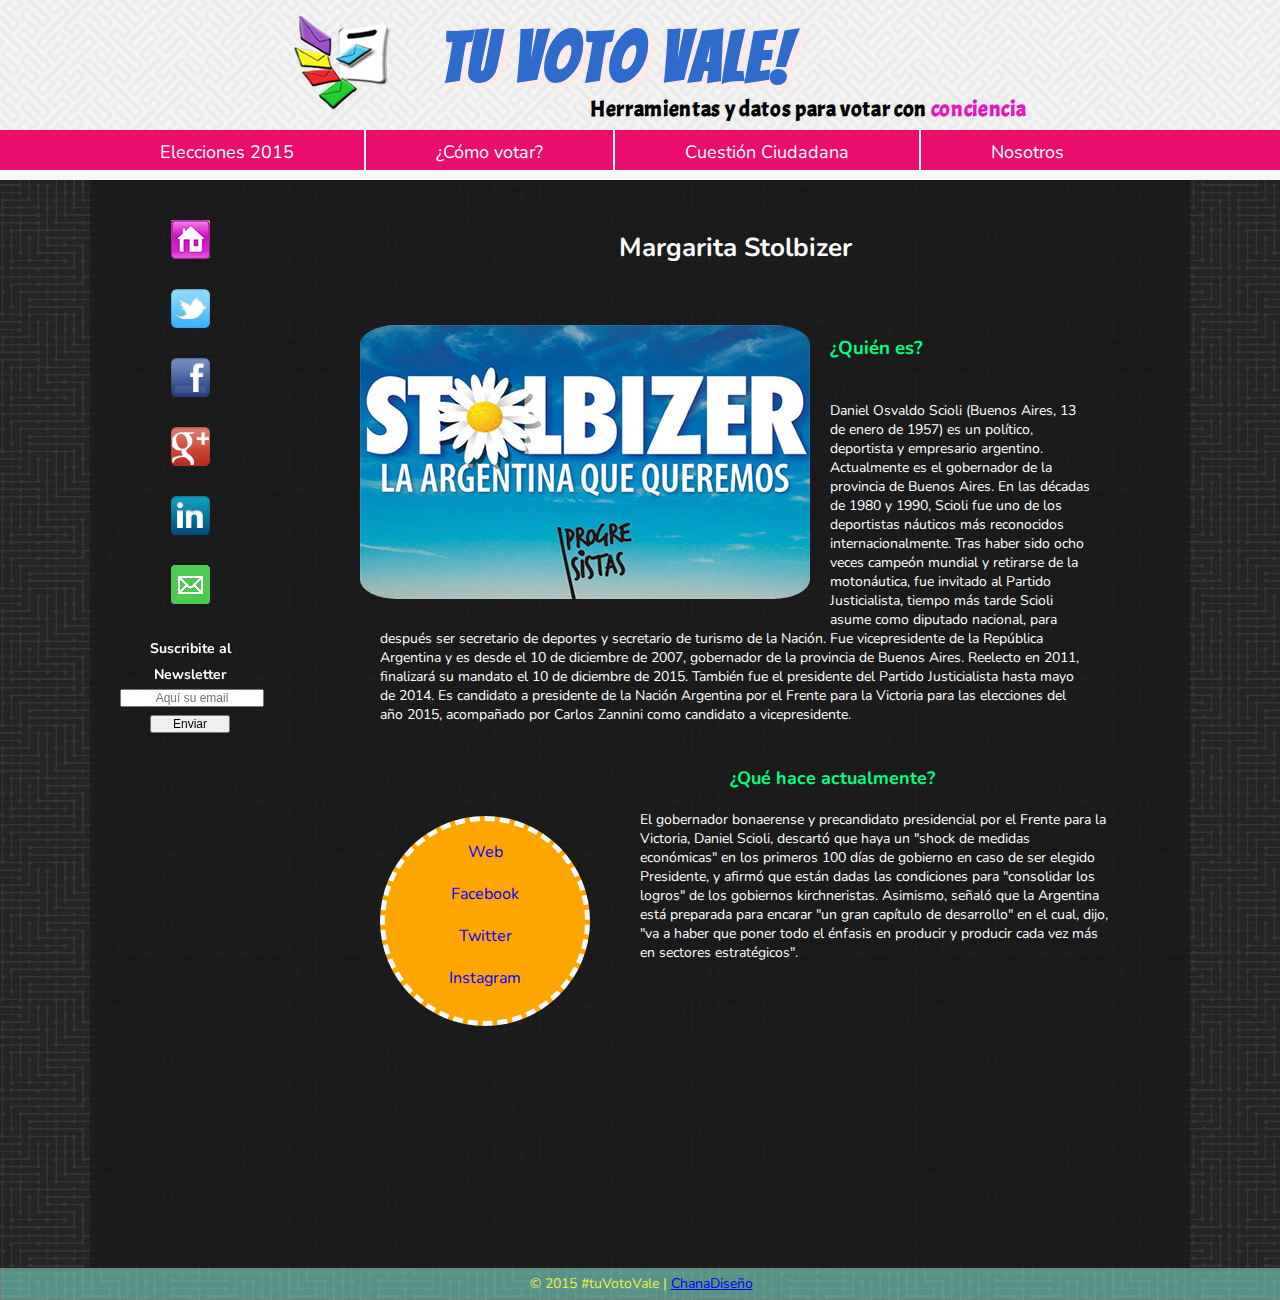
<file: stolbizer.html>
<!doctype html>
<html>
    <head>
        <title>Elecciones 2015</title>
        <meta charset="utf-8">
		<meta name="description" content="Elecciones Argentina 2015">
		<link href="images/logo-sol.png" rel="shortcut icon">
        <link href="styles4.css" rel="stylesheet">
		<link href='http://fonts.googleapis.com/css?family=Nunito' rel='stylesheet' type='text/css'>
		<link href='http://fonts.googleapis.com/css?family=Bangers' rel='stylesheet' type='text/css'>
		<link href='http://fonts.googleapis.com/css?family=Acme' rel='stylesheet' type='text/css'>
	</head>

    <body>
        <div id="header">
            <div id="top">
					<img src="images/logo2.png" rel="logo" alt="logo">
					<h1 class="titulo">Tu Voto Vale!</h1>
					<h2>Herramientas y datos para votar con <span>conciencia</span></h2>
            </div><!-- cierra top -->
            <nav id="botonera">
                <ul>
					<li><a href="contenido.html">Elecciones 2015</a></li>
					<li><a href="contenido.html">¿Cómo votar?</a></li>
					<li><a href="contenido.html">Cuestión Ciudadana</a></li>
					<li><a href="contenido.html" id="us">Nosotros</a></li>
                </ul>
            </nav><!-- cierra botonera -->
        </div><!-- cierra header -->
        
        <div id="wrapper">
			<div id="left">
			   		<ul>
						<li><a href="index.html" class="home" title="Index"></a></li>
						<li><a href="https://twitter.com/?lang=es" class="tw" title="Twitter" target="_blank"></a></li>
						<li><a href="https://www.facebook.com/" class="fb" title="Facebook" target="_blank"></a></li>
						<li><a href="https://www.gmail.com/intl/es/mail/help/about.html" class="g" title="Googleplus" target="_blank"></a></li>
						<li><a href="https://ar.linkedin.com/nhome/" class="in" title="Linkedin" target="_blank"></a></li>
						<li><a href="formulario.html" class="email" title="Escribinos"></a></li>
					</ul>			
					<div class="newsletter">
						<h3><a href="index.html">Suscribite al Newsletter</a></h3>
						<form action="suscribir.php" method="post">
						<input name="email" class="email" placeholder="Aquí su email"/>
						<input class="enviar" type="submit" value="Enviar"/>
						</form>
					</div><!-- cierra newsletter -->	
			</div><!-- cierra left -->
            
            <div id="content">
               
                <h2 id="candidato">Margarita Stolbizer</h2>
                			
				<img src="images/img/stolbizer.jpg" alt="Margarita Stolbizer">
			                
                <h3 id="propuesta">¿Quién es?</h3>
                <p id="uno">
				Daniel Osvaldo Scioli (Buenos Aires, 13 de enero de 1957) es un político, deportista y empresario argentino.
				Actualmente es el gobernador de la provincia de Buenos Aires. En las décadas de 1980 y 1990, Scioli fue uno de 
				los deportistas náuticos más reconocidos internacionalmente. Tras haber sido ocho veces campeón mundial y retirarse 
				de la motonáutica, fue invitado al Partido Justicialista, tiempo más tarde Scioli asume como diputado nacional, para 
				después ser secretario de deportes y secretario de turismo de la Nación. Fue vicepresidente de la República Argentina 
				y es desde el 10 de diciembre de 2007, gobernador de la provincia de Buenos Aires. Reelecto en 2011, finalizará su 
				mandato el 10 de diciembre de 2015. También fue el presidente del Partido Justicialista hasta mayo de 2014. Es 
				candidato a presidente de la Nación Argentina por el Frente para la Victoria para las elecciones del año 2015, 
				acompañado por Carlos Zannini como candidato a vicepresidente.</p><br>
				
				<aside id="redes">
					<a href="http://www.danielscioli.com.ar/" title="web">Web</a>
					<a href="https://www.facebook.com/danielsciolioficial" title="facebook">Facebook</a> 
					<a href="https://twitter.com/danielscioli" title="twitter">Twitter</a>
					<a href="https://instagram.com/danielscioli" title="instagram">Instagram</a> 
				</aside>
				
				     <h4>¿Qué hace actualmente?</h4>
				<p id="dos">El gobernador bonaerense y precandidato presidencial por el Frente para la Victoria, Daniel Scioli, 
				descartó que haya un "shock de medidas económicas" en los primeros 100 días de gobierno en caso de ser elegido 
				Presidente, y afirmó que están dadas las condiciones para "consolidar los logros" de los gobiernos kirchneristas.
				Asimismo, señaló que la Argentina está preparada para encarar "un gran capítulo de desarrollo" en el cual,
				dijo, "va a haber que poner todo el énfasis en producir y producir cada vez más en sectores estratégicos".</p><br>
				
			
            </div><!-- cierra content -->
		</div><!-- cierra wrapper -->
        <div id="pie">
				<div id="copy">
					&copy; 2015 #tuVotoVale | <a href="https://www.facebook.com/" class="designer" >ChanaDiseño</a>
				</div><!-- cierra copy -->
		</div><!-- cierra pie -->
    </body>
</html>
</file>
<file: styles.css>
/* styles.css */
/* THANK YOU:
http://csssprites.com/
www.subtlepatterns.com 
http://www.freepik.es/


*/
*{ 	margin: 0;
	padding: 0;
}

body{
	background-image: url(images/maze.png); 	
	background-repeat: repeat; 
	font-family: 'Nunito', sans-serif;
}

#header{
	background-image: url(images/pw_maze_white_@2X.png);
	height: 180px;
	width: 100%;
	position: fixed;
	z-index: 10;
	top: 0px;
}

#top{
	height: 130px;
	width: 1100px;
	margin: auto;
}

#top img{
	float: left;
	margin-left: 200px;
	padding: 15px 0px;
}

#top h1{
	color: #2F6BCD;
	float: left;
	font-size: 70px;
	padding-top: 20px;
	margin-left: 50px;
	font-family: 'Bangers', cursive;
	letter-spacing: 0.03em;
}

.titulo {
	text-shadow: 6px 4px 6px #FFE8E8;
	transition: all 0.2s;}

#top h2{
	float: left;
	color: black;
	font-size: 22px;
	margin-left: 200px;
	font-family: 'Acme', sans-serif;
	letter-spacing: 0.03em;
} 

#top h2 span{
color: #e21bbf;
}

#botonera{
	position: fixed;
	z-index: 9;
	background-color: #ea0d6c; 	
	height: 40px;
	width: 100%;
	top: 130px;
	border-bottom: 10px solid #f6f8f6;
}

#botonera ul{
	height: 40px;
	width: 1100px;
	margin: auto;	
	list-style-type: none;
}

#botonera ul li a{
	text-decoration: none;
	font-size: 18px;
	color: #ffffff;	
	padding: 10px 70px;
	float: left;
	transition-property: all;
	transition-duration: 0.1s;
	display: inline-block
	-webkit-transition: all 1s linear; 
	-moz-transition: all 1s linear; 
	-ms-transition: all 1s linear; 
	-o-transition: all 1s linear; 
	transition: all 1s linear; 
}

#botonera ul li a:hover{
	background: #ccccc; 
	color: blueviolet; 
	box-shadow: 12px 12px 12px rgba(0, 0, 0, 0.4); 
	-webkit-transform: scale(1.3,1.3); 
	-moz-transform: scale(1.3,1.3); 
	-ms-transform: scale(1.3,1.3); 
	-o-transform: scale(1.3,1.3); 
	transform: scale(1.3,1.3); 
	-webkit-transition: all .1s linear; 
	-moz-transition: all .1s linear; 
	-ms-transition: all .1s linear; 
	-o-transition: all .1s linear; 
	transition: all .1s linear; 
}

#botonera ul li a:not(#us){
	border-right: 2px solid #f6f8f6;
}

#wrapper{
	clear: both;
	height: 680px;
	width: 1100px;
	margin: auto;
	padding-top: 180px;
	background-color: rgba(24, 24, 24, 0.8);
}
#left{
	float: left;
	height: 600px;
	width: 100px;
	text-align: center;
	position: fixed;
	margin: 10px 50px;
}

#left ul li{
	list-style-type: none;
}

#left ul li a{ 
	background-image:url(images/result.png);
	display: block;
	margin: 30px auto;
	width: 39px; 
	height: 39px;
}
/*  ---------------------------------------------
  Social Icons Pack for Designers and Developers
  by Stephanie Walter
  http://www.inpixelitrust.fr/
  exclusively for Onextrapixel.com and its readers.
----------------------------------------------------*/
#left ul li a.home{background-position: 0px 0px;}
#left ul li a.home:hover{background-position: 0px -39px;}

#left ul li a.tw{background-position: 0px -88px;}
#left ul li a.tw:hover{background-position: 0px -127px;}

#left ul li a.fb{background-position: 0px -176px;}
#left ul li a.fb:hover{background-position: 0px -215px;}

#left ul li a.g{background-position: 0px -264px;}
#left ul li a.g:hover{background-position: 0px -303px;}

#left ul li a.in{background-position: 0px -352px;}
#left ul li a.in:hover{background-position: 0px -391px;}

#left ul li a.email{background-position: 0px -440px;}
#left ul li a.email:hover{background-position: 0px -479px;}

#left .newsletter h3 a{
	font-size: 14px;
	color: white;
	text-decoration: none;
}

#left .newsletter form .email{
	font-size: 12px;
	width: 140px; 
	margin-bottom: 5px;
	text-align: center;
	margin-left: -20px;
}

#left .newsletter form .enviar{
	font-size: 12px;
	width: 80px;
}

.flexslider{
	width: 740px;
	height: 450px;
	float: right;
	padding: 50px;
}

#pie{
	width: 100%;
	height: 30px;
	background-color: rgba(140, 255, 233, 0.5);
	border: 1px solid #7c7c7c;
	font-size: 14px;
	text-align: center;
}
	
#copy{
	color: #f2f03b;
	margin-top: 5px;
}

#creditos{
	color: #fff;
	float: left;
	padding-bottom: 10px;
}
</file>
<file: styles4.css>
/* styles4.css */
/* THANK YOU:
http://csssprites.com/
www.subtlepatterns.com 
http://www.freepik.es/


*/
*{ 	margin: 0;
	padding: 0;
}

body{
	background-image: url(images/maze.png); 	
	background-repeat: repeat; 
	font-family: 'Nunito', sans-serif;
}

#header{
	background-image: url(images/pw_maze_white_@2X.png);
	height: 180px;
	width: 100%;
	position: fixed;
	z-index: 10;
	top: 0px;
}

#top{
	height: 130px;
	width: 1100px;
	margin: auto;
}

#top img{
	float: left;
	margin-left: 200px;
	padding: 15px 0px;

}

#top h1{
	color: #2F6BCD;
	float: left;
	font-size: 70px;
	padding-top: 20px;
	margin-left: 50px;
	font-family: 'Bangers', cursive;
	letter-spacing: 0.03em;
}

.titulo {
	text-shadow: 6px 4px 6px #FFE8E8;
	transition: all 0.2s;}

#top h2{
	float: left;
	color: black;
	font-size: 22px;
	margin-left: 200px;
	font-family: 'Acme', sans-serif;
	letter-spacing: 0.03em;
} 

#top h2 span{
color: #e21bbf;
}

#botonera{
	position: fixed;
	z-index: 9;
	background-color: #ea0d6c; 	
	height: 40px;
	width: 100%;
	top: 130px;
	border-bottom: 10px solid #f6f8f6;
}

#botonera ul{
	height: 40px;
	width: 1100px;
	margin: auto;	
	list-style-type: none;
}

#botonera ul li a{
	text-decoration: none;
	font-size: 18px;
	color: #ffffff;	
	padding: 10px 70px;
	float: left;
	transition-property: all;
	transition-duration: 0.1s;
	display: inline-block
	-webkit-transition: all 1s linear; 
	-moz-transition: all 1s linear; 
	-ms-transition: all 1s linear; 
	-o-transition: all 1s linear; 
	transition: all 1s linear; 
}

#botonera ul li a:hover{
	background: #ccccc; 
	color: blueviolet; 
	box-shadow: 12px 12px 12px rgba(0, 0, 0, 0.4); 
	-webkit-transform: scale(1.3,1.3); 
	-moz-transform: scale(1.3,1.3); 
	-ms-transform: scale(1.3,1.3); 
	-o-transform: scale(1.3,1.3); 
	transform: scale(1.3,1.3); 
	-webkit-transition: all .1s linear; 
	-moz-transition: all .1s linear; 
	-ms-transition: all .1s linear; 
	-o-transition: all .1s linear; 
	transition: all .1s linear; 
}

#botonera ul li a:not(#us){
	border-right: 2px solid #f6f8f6;
}

#wrapper{
	clear: both;
	height: 1088px;
	width: 1100px;
	margin: auto;
	padding-top: 180px;
	background-color: rgba(24, 24, 24, 0.8);
}
#left{
	float: left;
	height: 600px;
	width: 100px;
	text-align: center;
	position: fixed;
	margin: 10px 50px;
}

#left ul li{
	list-style-type: none;
}

#left ul li a{ 
	background-image:url(images/result.png);
	display: block;
	margin: 30px auto;
	width: 39px; 
	height: 39px;
}
/*  ---------------------------------------------
  Social Icons Pack for Designers and Developers
  by Stephanie Walter
  http://www.inpixelitrust.fr/
  exclusively for Onextrapixel.com and its readers.
----------------------------------------------------*/
#left ul li a.home{background-position: 0px 0px;}
#left ul li a.home:hover{background-position: 0px -39px;}

#left ul li a.tw{background-position: 0px -88px;}
#left ul li a.tw:hover{background-position: 0px -127px;}

#left ul li a.fb{background-position: 0px -176px;}
#left ul li a.fb:hover{background-position: 0px -215px;}

#left ul li a.g{background-position: 0px -264px;}
#left ul li a.g:hover{background-position: 0px -303px;}

#left ul li a.in{background-position: 0px -352px;}
#left ul li a.in:hover{background-position: 0px -391px;}

#left ul li a.email{background-position: 0px -440px;}
#left ul li a.email:hover{background-position: 0px -479px;}

#left .newsletter h3 a{
	font-size: 14px;
	color: white;
	text-decoration: none;
}

#left .newsletter form .email{
	font-size: 12px;
	width: 140px; 
	margin-bottom: 5px;
	text-align: center;
	margin-left: -20px;
}

#left .newsletter form .enviar{
	font-size: 12px;
	width: 80px;
}

#content{
	height: 1088px;
	width: 910px;
	float: left;
	margin-left: 190px;
}

#candidato{ 
	text-align: center;
	color: white;
	font-size: 26px;
	padding: 50px;
}

#content img{ 
	border-radius: 10%;
	float: left;
	margin-left: 70px;
	margin-right: 10px;
	margin-bottom: 5px;
	padding: 10px;

}

#propuesta{
	color: springgreen;
	padding: 20px;
}

#content #uno{
	color: white;
	font-size: 14px;
	margin: 20px 100px;
}

#content aside{
	width: 200px;
	height: 200px;
	background-color: orange;
	border-radius: 80%;
	float: left;
	margin-left: 100px;
	margin-right: 50px;
	border: 5px dashed #f6f8f6;
	margin-top: 50px;
}

#content a{
	text-decoration: none;
	text-align: center;
	color: blue;
	display: block;
	margin-top: 20px;
}

#content h4{
	color: springgreen;
	font-size: 18px;
	margin-left: 450px;
}

#content #dos{ 
	color: white;
	font-size: 14px;
	padding: 20px 80px;
	margin-left: 10px;
}

#pie{
	width: 100%;
	height: 30px;
	background-color: rgba(140, 255, 233, 0.5);
	border: 1px solid #7c7c7c;
	font-size: 14px;
	text-align: center;
}
	
#copy{
	color: #f2f03b;
	margin-top: 5px;
}

#creditos{
	color: #fff;
	float: left;
	padding-bottom: 10px;
}
</file>
<file: styles3.css>
/* styles3.css */
/* THANK YOU:
http://csssprites.com/
www.subtlepatterns.com 
http://www.freepik.es/


*/
*{ 	margin: 0;
	padding: 0;
}

body{
	background-image: url(images/maze.png); 	
	background-repeat: repeat; 
	font-family: 'Nunito', sans-serif;
}

#header{
	background-image: url(images/pw_maze_white_@2X.png);
	height: 180px;
	width: 100%;
	position: fixed;
	z-index: 10;
	top: 0px;
}

#top{
	height: 130px;
	width: 1100px;
	margin: auto;
}

#top img{
	float: left;
	margin-left: 200px;
	padding: 15px 0px;

}

#top h1{
	color: #2F6BCD;
	float: left;
	font-size: 70px;
	padding-top: 20px;
	margin-left: 50px;
	font-family: 'Bangers', cursive;
	letter-spacing: 0.03em;
}

.titulo {
	text-shadow: 6px 4px 6px #FFE8E8;
	transition: all 0.2s;}

#top h2{
	float: left;
	color: black;
	font-size: 22px;
	margin-left: 200px;
	font-family: 'Acme', sans-serif;
	letter-spacing: 0.03em;
} 

#top h2 span{
color: #e21bbf;
}

#botonera{
	position: fixed;
	z-index: 9;
	background-color: #ea0d6c; 	
	height: 40px;
	width: 100%;
	top: 130px;
	border-bottom: 10px solid #f6f8f6;
}

#botonera ul{
	height: 40px;
	width: 1100px;
	margin: auto;	
	list-style-type: none;
}

#botonera ul li a{
	text-decoration: none;
	font-size: 18px;
	color: #ffffff;	
	padding: 10px 70px;
	float: left;
	transition-property: all;
	transition-duration: 0.1s;
	display: inline-block
	-webkit-transition: all 1s linear; 
	-moz-transition: all 1s linear; 
	-ms-transition: all 1s linear; 
	-o-transition: all 1s linear; 
	transition: all 1s linear; 
}

#botonera ul li a:hover{
	background: #ccccc; 
	color: blueviolet; 
	box-shadow: 12px 12px 12px rgba(0, 0, 0, 0.4); 
	-webkit-transform: scale(1.3,1.3); 
	-moz-transform: scale(1.3,1.3); 
	-ms-transform: scale(1.3,1.3); 
	-o-transform: scale(1.3,1.3); 
	transform: scale(1.3,1.3); 
	-webkit-transition: all .1s linear; 
	-moz-transition: all .1s linear; 
	-ms-transition: all .1s linear; 
	-o-transition: all .1s linear; 
	transition: all .1s linear; 
}

#botonera ul li a:not(#us){
	border-right: 2px solid #f6f8f6;
}

#wrapper{
	clear: both;
	height: 1088px;
	width: 1100px;
	margin: auto;
	padding-top: 180px;
	background-color: rgba(24, 24, 24, 0.8);
}
#left{
	float: left;
	height: 600px;
	width: 100px;
	text-align: center;
	position: fixed;
	margin: 10px 50px;
}

#left ul li{
	list-style-type: none;
}

#left ul li a{ 
	background-image:url(images/result.png);
	display: block;
	margin: 30px auto;
	width: 39px; 
	height: 39px;
}
/*  ---------------------------------------------
  Social Icons Pack for Designers and Developers
  by Stephanie Walter
  http://www.inpixelitrust.fr/
  exclusively for Onextrapixel.com and its readers.
----------------------------------------------------*/
#left ul li a.home{background-position: 0px 0px;}
#left ul li a.home:hover{background-position: 0px -39px;}

#left ul li a.tw{background-position: 0px -88px;}
#left ul li a.tw:hover{background-position: 0px -127px;}

#left ul li a.fb{background-position: 0px -176px;}
#left ul li a.fb:hover{background-position: 0px -215px;}

#left ul li a.g{background-position: 0px -264px;}
#left ul li a.g:hover{background-position: 0px -303px;}

#left ul li a.in{background-position: 0px -352px;}
#left ul li a.in:hover{background-position: 0px -391px;}

#left ul li a.email{background-position: 0px -440px;}
#left ul li a.email:hover{background-position: 0px -479px;}

#left .newsletter h3 a{
	font-size: 14px;
	color: white;
	text-decoration: none;
}

#left .newsletter form .email{
	font-size: 12px;
	width: 140px; 
	margin-bottom: 5px;
	text-align: center;
	margin-left: -20px;
}

#left .newsletter form .enviar{
	font-size: 12px;
	width: 80px;
}

#content{
	height: 1088px;
	width: 910px;
	float: left;
	margin-left: 190px;
}

#content article h2{
	color: skyblue;
	font-size: 40px;
	padding: 30px;
	margin-left: 300px;
}

#content article p{
	text-align: center;
	color: white;
	margin: 0px 10px;
}

#uno img{
	width: 300px;
	float: right;
	margin: 50px;
}

#uno h3{
	color: cornflowerblue;
	margin-left: 100px;
	margin-top: 40px;}

#dos img{ 
	float: left;
	border: 2px dashed #fff;
}

#dos h5{
	color: lightgreen;
	margin-top: 150px;
	padding-left: 600px;
	font-size: 24px;
}

	
#pie{
	width: 100%;
	height: 30px;
	background-color: rgba(140, 255, 233, 0.5);
	border: 1px solid #7c7c7c;
	font-size: 14px;
	text-align: center;
}
	
#copy{
	color: #f2f03b;
	margin-top: 5px;
}

#creditos{
	color: #fff;
	float: left;
	padding-bottom: 10px;
}
</file>
<file: styles2.css>
/* styles2.css */
/* THANK YOU:
http://csssprites.com/
www.subtlepatterns.com 
http://www.freepik.es/
*/

*{ 	margin: 0;
	padding: 0;
}

body{
	background-image: url(images/maze.png); 	
	background-repeat: repeat; 
	font-family: 'Nunito', sans-serif;
}

#header{
	background-image: url(images/pw_maze_white_@2X.png);
	height: 180px;
	width: 100%;
	position: fixed;
	z-index: 10;
	top: 0px;
}

#top{
	height: 130px;
	width: 1100px;
	margin: auto;
}

#top img{
	float: left;
	margin-left: 200px;
	padding: 15px 0px;
}

#top h1{
	color: #2F6BCD;
	float: left;
	font-size: 70px;
	padding-top: 20px;
	margin-left: 50px;
	font-family: 'Bangers', cursive;
	letter-spacing: 0.03em;
}

.titulo {
	text-shadow: 6px 4px 6px #FFE8E8;
	transition: all 0.2s;}

#top h2{
	float: left;
	color: black;
	font-size: 22px;
	margin-left: 200px;
	font-family: 'Acme', sans-serif;
	letter-spacing: 0.03em;
} 

#top h2 span{
color: #e21bbf;
}

#botonera{
	position: fixed;
	z-index: 9;
	background-color: #ea0d6c; 	
	height: 40px;
	width: 100%;
	top: 130px;
	border-bottom: 10px solid #f6f8f6;
}

#botonera{
	position: fixed;
	z-index: 9;
	background-color: #ea0d6c; 	
	height: 40px;
	width: 100%;
	top: 130px;
	border-bottom: 10px solid #f6f8f6;
}

#botonera ul{
	height: 40px;
	width: 1100px;
	margin: auto;	
	list-style-type: none;
}

#botonera ul li a{
	text-decoration: none;
	font-size: 18px;
	color: #ffffff;	
	padding: 10px 70px;
	float: left;
	transition-property: all;
	transition-duration: 0.1s;
	display: inline-block
	-webkit-transition: all 1s linear; 
	-moz-transition: all 1s linear; 
	-ms-transition: all 1s linear; 
	-o-transition: all 1s linear; 
	transition: all 1s linear; 
}

#botonera ul li a:hover{
	background: #ccccc; 
	color: yellow; 
	box-shadow: 12px 12px 12px rgba(0, 0, 0, 0.4); 
	-webkit-transform: scale(1.3,1.3); 
	-moz-transform: scale(1.3,1.3); 
	-ms-transform: scale(1.3,1.3); 
	-o-transform: scale(1.3,1.3); 
	transform: scale(1.3,1.3); 
	-webkit-transition: all .1s linear; 
	-moz-transition: all .1s linear; 
	-ms-transition: all .1s linear; 
	-o-transition: all .1s linear; 
	transition: all .1s linear; 
}

#botonera ul li a:not(#us){
	border-right: 2px solid #f6f8f6;
}


#wrapper{
	clear: both;
	height: 700px;
	width: 1100px;
	margin: auto;
	padding-top: 180px;
	background-color: rgba(24, 24, 24, 0.8);
}
#left{
	float: left;
	height: 600px;
	width: 100px;
	text-align: center;
	position: fixed;
	margin: 10px 50px;
}

#left ul li{
	list-style-type: none;
}

#left ul li a{ 
	background-image:url(images/result.png);
	display: block;
	margin: 30px auto;
	width: 39px; 
	height: 39px;
}
/*  ---------------------------------------------
  Social Icons Pack for Designers and Developers
  by Stephanie Walter
  http://www.inpixelitrust.fr/
  exclusively for Onextrapixel.com and its readers.
----------------------------------------------------*/
#left ul li a.home{background-position: 0px 0px;}
#left ul li a.home:hover{background-position: 0px -39px;}

#left ul li a.tw{background-position: 0px -88px;}
#left ul li a.tw:hover{background-position: 0px -127px;}

#left ul li a.fb{background-position: 0px -176px;}
#left ul li a.fb:hover{background-position: 0px -215px;}

#left ul li a.g{background-position: 0px -264px;}
#left ul li a.g:hover{background-position: 0px -303px;}

#left ul li a.in{background-position: 0px -352px;}
#left ul li a.in:hover{background-position: 0px -391px;}

#left ul li a.email{background-position: 0px -440px;}
#left ul li a.email:hover{background-position: 0px -479px;}

#left .newsletter h3 a{
	font-size: 14px;
	color: white;
	text-decoration: none;
}

#left .newsletter form .email{
	font-size: 12px;
	width: 140px; 
	margin-bottom: 5px;
	text-align: center;
	margin-left: -20px;
}

#left .newsletter form .enviar{
	font-size: 12px;
	width: 80px;
}

#content{
	height: 700px;
	width: 860px;
	float: right;
}

#form{
	clear: both; 
	width: 500px;
	height: 550px;
	text-align: center;
	margin: 80px auto;
	background-color: rgba(247, 247, 247, 0.3);
	border-bottom-left-radius: 150px;
	border-top-right-radius: 150px;
	border: 2px solid violet;

 }

#form h2{
	color: white;
	text-align: center; 
	padding: 50px;
}

#form p{
	color: yellow;
	text-align: center; 
	font-size: 12px;
	margin: 10px;

}

.linea{
	color: white;
	float: left;
	margin-left: 50px;
	margin-right: -120px;
	margin-bottom: 70px;
}

.input{
	width: 200px;
	text-align: center;	
	margin: 5px;
	transition: all 0.3s;
}

.input:focus{
	width: 250px;
	box-shadow: 2px 3px 5px #666;
	border: 2px solid violet;
}

#mensaje{
	width: 200px;
	text-align: center;	
	margin: 5px;
	transition: all 0.3s;
}

#mensaje:focus{
	box-shadow: 2px 3px 5px #666;
	border: 2px solid violet;
}

.option{ width: 200px;}


#submit{
 margin: 20px 0px;
	
}
	
#pie{
	width: 100%;
	height: 30px;
	background-color: rgba(140, 255, 233, 0.5);
	border: 1px solid #7c7c7c;
	font-size: 14px;
	text-align: center;
}
	
#copy{
	color: #f2f03b;
	margin-top: 5px;
}

#creditos{
	color: #fff;
	float: left;
	padding-bottom: 10px;
}
</file>
